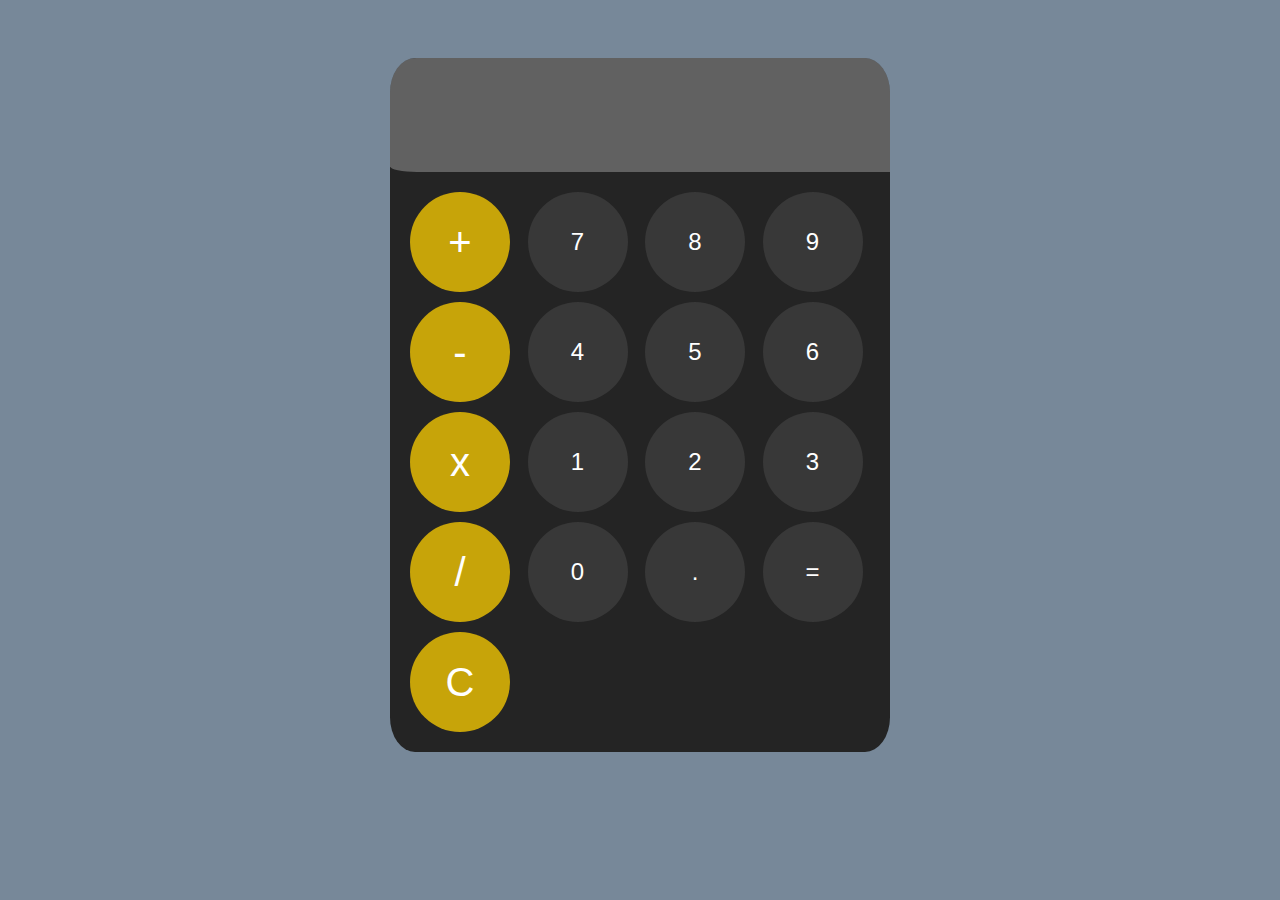
<file: Calculator/index.html>
<!DOCTYPE html>
<html lang="en">
<head>
  <meta charset="UTF-8">
  <meta name="viewport" content="width=device-width, initial-scale=1.0">
  <title>Calculator</title>
  <link rel="stylesheet" href="style.css">

</head>
<body>
  <div class="container">
    <input id="display" type="text" readonly disabled> 
    <div class="keys">
      <button onclick="clickToDisplay(`+`)" id="operation">+</button>
      <button onclick="clickToDisplay('7')">7</button>
      <button onclick="clickToDisplay('8')">8</button>
      <button onclick="clickToDisplay('9')">9</button>
      <button onclick="clickToDisplay('-')" id="operation">-</button>
      <button onclick="clickToDisplay('4')">4</button>
      <button onclick="clickToDisplay('5')">5</button>
      <button onclick="clickToDisplay('6')">6</button>
      <button onclick="clickToDisplay('*')" id="operation">x</button>
      <button onclick="clickToDisplay('1')">1</button>
      <button onclick="clickToDisplay('2')">2</button>
      <button onclick="clickToDisplay('3')">3</button>
      <button onclick="clickToDisplay('/')" id="operation">/</button>
      <button onclick="clickToDisplay('0')">0</button>
      <button onclick="clickToDisplay('.')">.</button>
      <button onclick="calculate()">=</button>
      <button onclick="clearDisplay()" id="operation">C</button>
    </div>
  </div>

  <script src="main.js"></script>
</body>
</html>
</file>
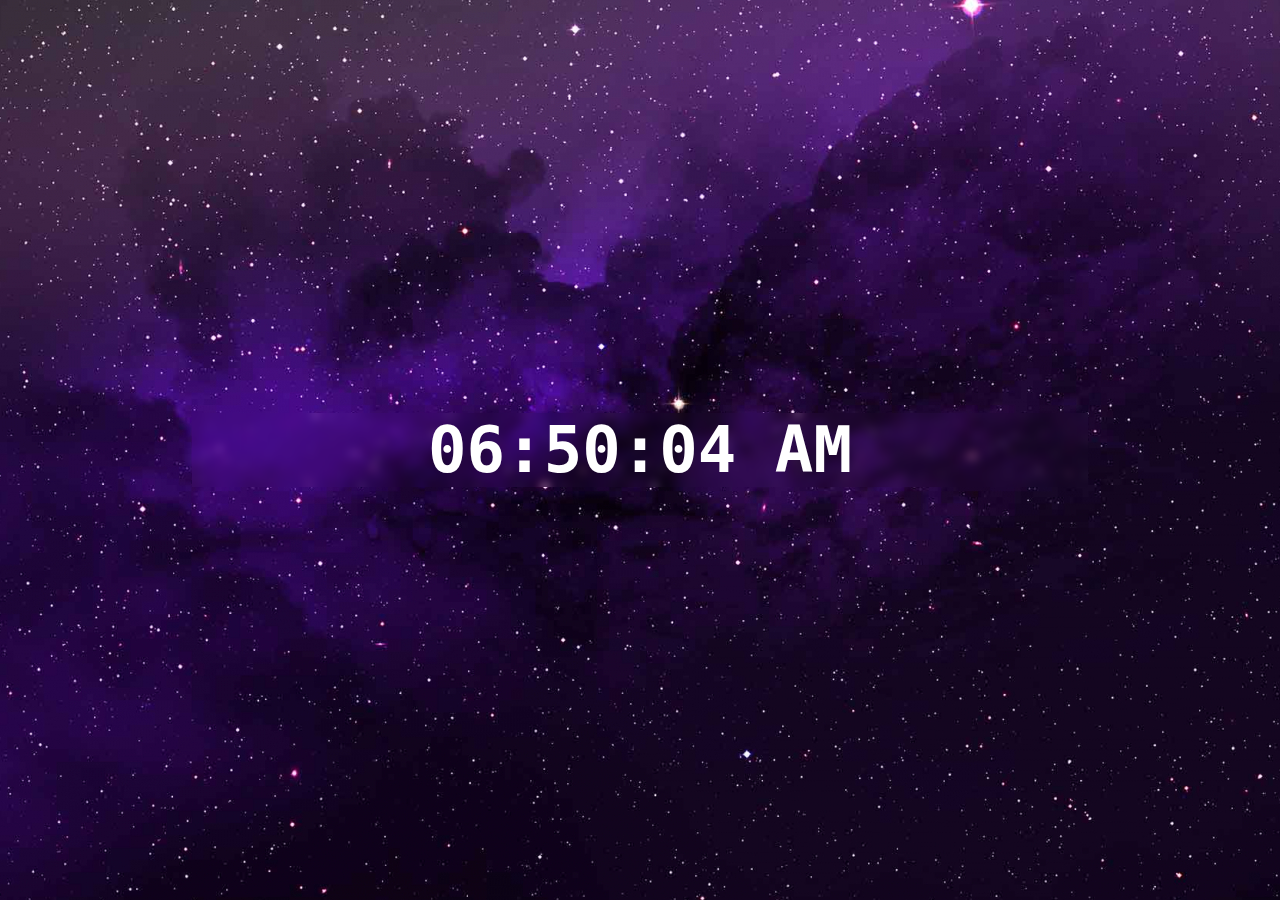
<file: Digital Clock/index.html>
<!DOCTYPE html>
<html lang="en">
<head>
  <meta charset="UTF-8">
  <meta name="viewport" content="width=device-width, initial-scale=1.0">
  <title>Digital Clock</title>
  

  <style>
    body{
      background-image: url(Image/Space.jpg);
      background-position: center;
      background-size: fixed;
      background-attachment: fixed;
      margin: 0;
      padding: 0;
    }

    #container-clock {
      height: 100vh;
      display: flex;
      align-items: center;
      justify-content: center;
    }

    #clock {
      color: white;
      font-size: 4rem;
      font-family: monospace;
      font-weight: bold;
      text-align: center;
      backdrop-filter: blur(5px);
      background-color: hsl(0, 0, 100%, 5.1);
      width: 70%;
    }

  </style>

</head>
<body>
  <div id="container-clock">
    <div id="clock">
      00:00:00
    </div>
  </div>
  <script src="main.js"></script>
</body>
</html>
</file>
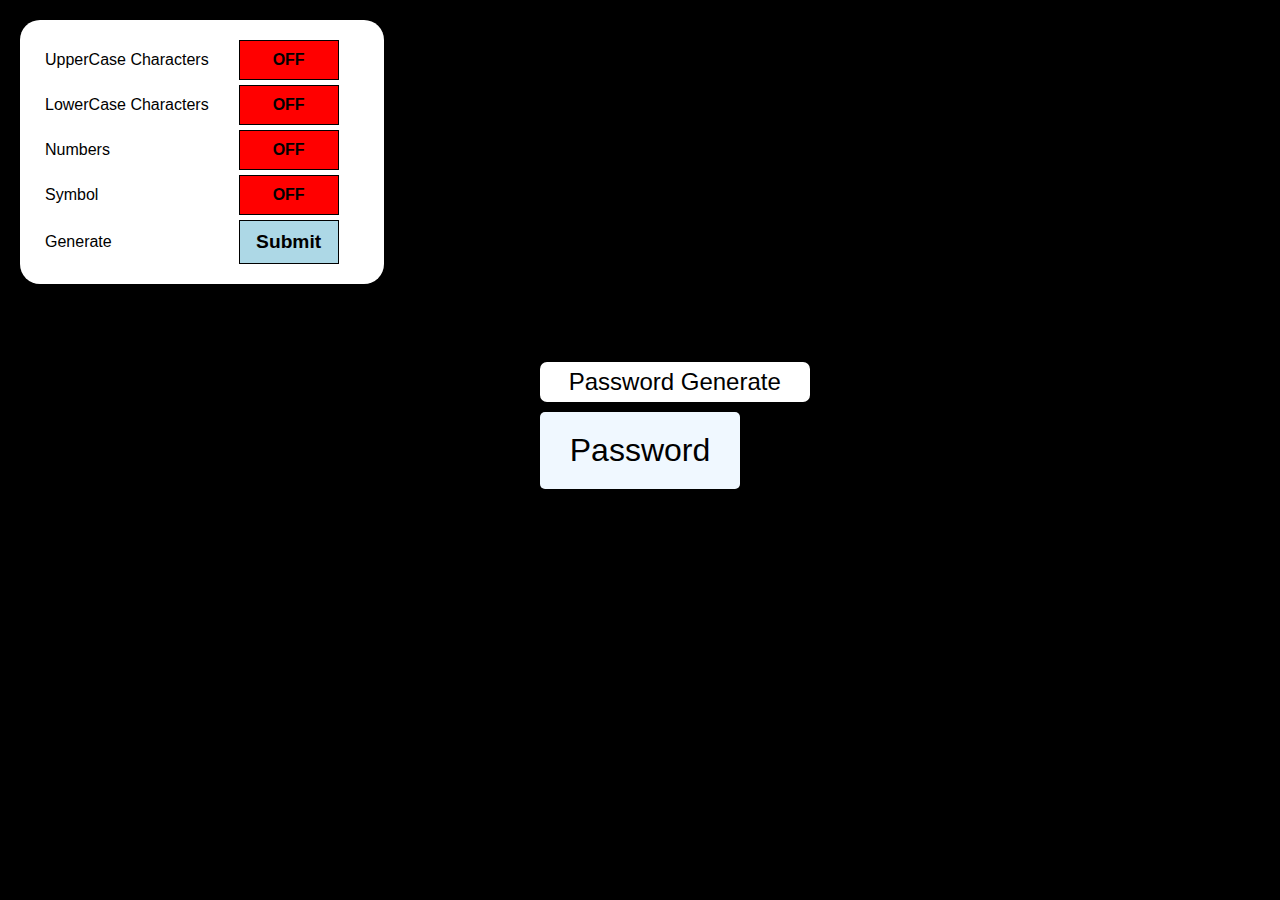
<file: Generate-Random-Password/index.html>
<!DOCTYPE html>
<html lang="en">
<head>
  <meta charset="UTF-8">
  <meta name="viewport" content="width=device-width, initial-scale=1.0">
  <title>Generate-Random-Password</title>
  <link rel="stylesheet" href="style.css">
</head>
<body>
  <main>
    <div id="button-container">
      <label>UpperCase Characters</label>
      <button id="upperCaseBtn" onclick="upperChar()">OFF</button>
      <label>LowerCase Characters</label>
      <button id="lowerCaseBtn" onclick="lowerChar()">OFF</button>
      <label>Numbers</label>
      <button id="numbersBtn" onclick="numbers()">OFF</button>
      <label>Symbol</label>
      <button id="symbolBtn" onclick="symbols()">OFF</button>
      <label>Generate</label>
      <button id="Submit" onclick="generate()">Submit</button>
    </div>
  </main>
  
  <div id="display_password">
    <div id="tooltip-password">
      Password Generate
    </div>  
    Password
  </div>

  <script src="main.js"></script>
</body>
</html>
</file>
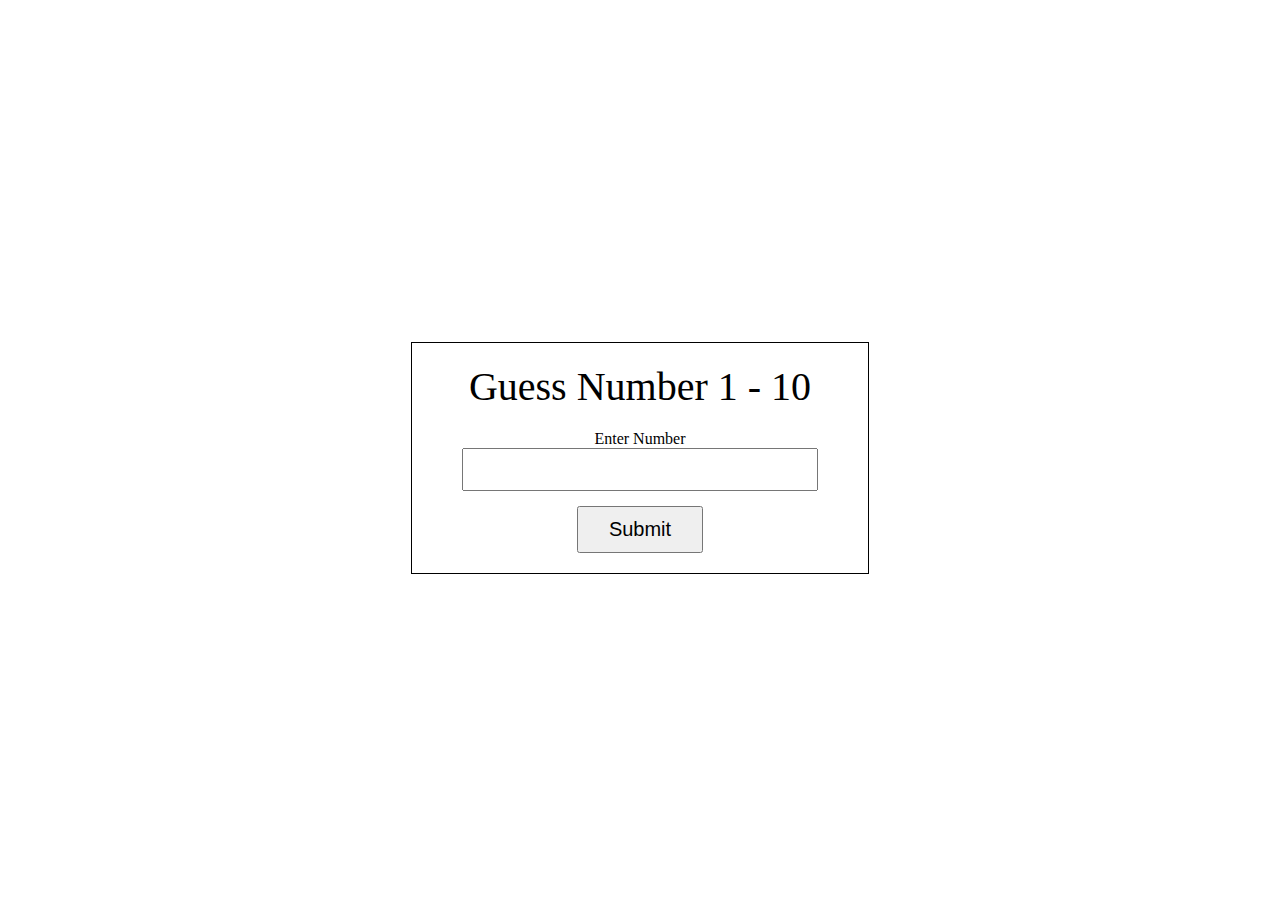
<file: GuessingGame/index.html>
<!DOCTYPE html>
<html lang="en">
<head>
  <meta charset="UTF-8">
  <meta name="viewport" content="width=device-width, initial-scale=1.0">
  <title>Guess game</title>

  <style>

    body{
      display: grid;
      justify-content: center;
      align-items: center;
      height: 100vh;
    }

    .flex-box {
      border: 1px solid black;
      display: flex;
      flex-direction: column;
      align-items: center;
      padding: 20px 50px;
    }
    
    #submitBtn {
      padding: 10px 30px;
      margin-top: 15px;
      font-size: 20px;
      cursor: pointer;

    }

    #userinput {
      padding: 5px 15px;
      font-size: 25px;
      text-align: center;

    }

    #display-number {
      font-size: 40px;
      margin-bottom: 20px;
    }



  </style>

</head>
<body>
  
  <main>
    <div class="flex-box">
      <div id="display-number">
        Guess Number 1 - 10
      </div>
      <label for="userinput">Enter Number</label>
      <input type="number" id="userinput">
      <button id="submitBtn" onclick="guessTheNumber()">Submit</button>
    </div>
  </main>

  <script src="index.js"></script>
</body>
</html>
</file>
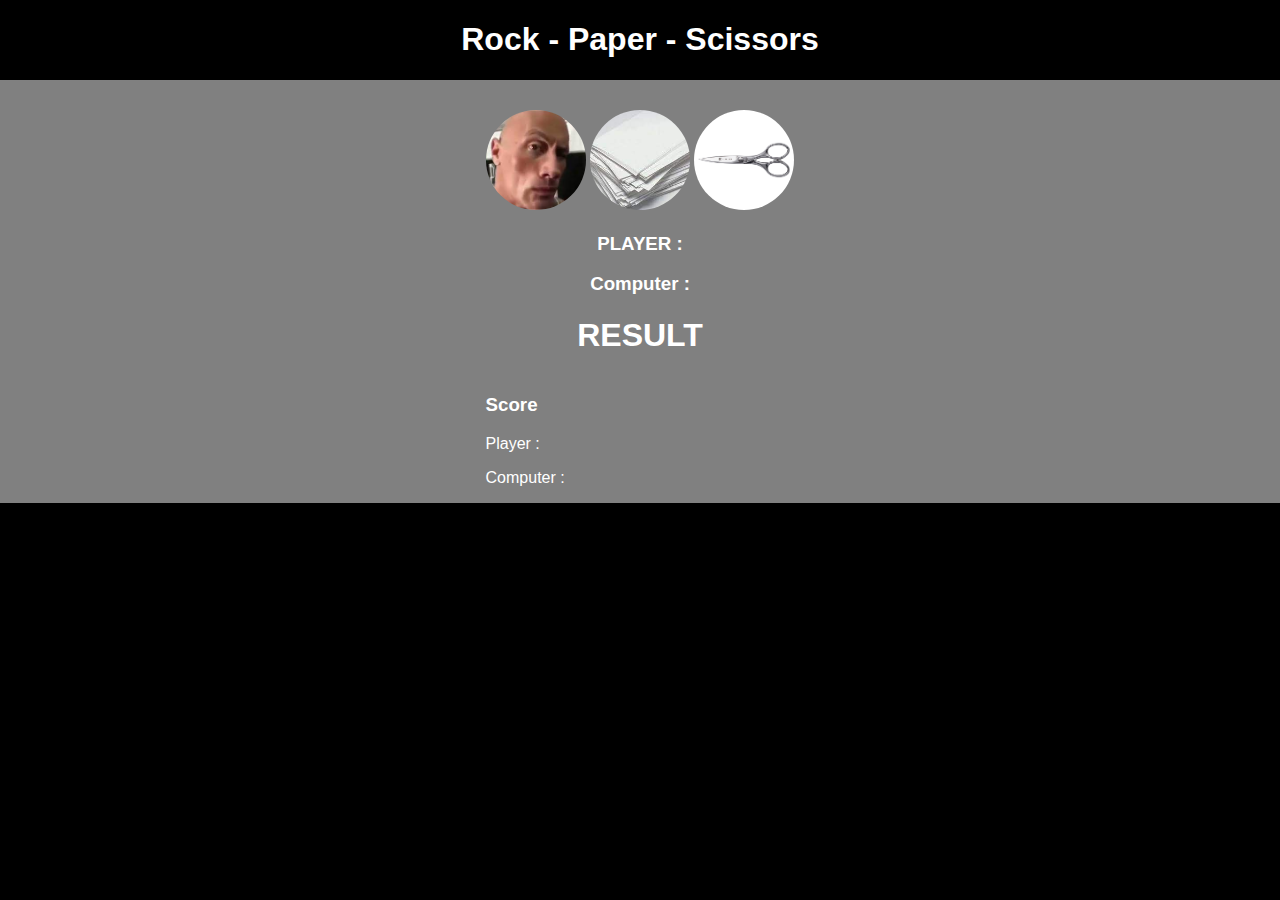
<file: rock-paper-scissor-game/index.html>
<!DOCTYPE html>
<html lang="en">
<head>
  <meta charset="UTF-8">
  <meta name="viewport" content="width=device-width, initial-scale=1.0">
  <title>Rock-Paper-Scissors-GAME</title>
  <link rel="stylesheet" href="style.css">

</head>
<body>

  <header>
    <h1>Rock - Paper - Scissors</h1>
  </header>
  
  <main id="container">
    <div class="image-Holder">
      <img onclick="rock()" src="image/rock.jpg" alt="rock" >
      <img onclick="paper()" id="paper-img" src="image/paper.jpg" alt="Paper">
      <img onclick="scissors()" src="image/scissor.jpg" alt="scissors">
    </div>
    <div class="players">
      <h3 id="player">PLAYER : </h3>
      <h3 id="computer">Computer : </h3>
      <h1 id="result">RESULT</h1>
    </div>
    <div>
      <h3>Score</h3>
      <p id="player1-score">Player : </p>
      <p id="computer-score">Computer : </p>
    </div>
  </main>

<script src="main.js"></script>
</body>
</html>
</file>
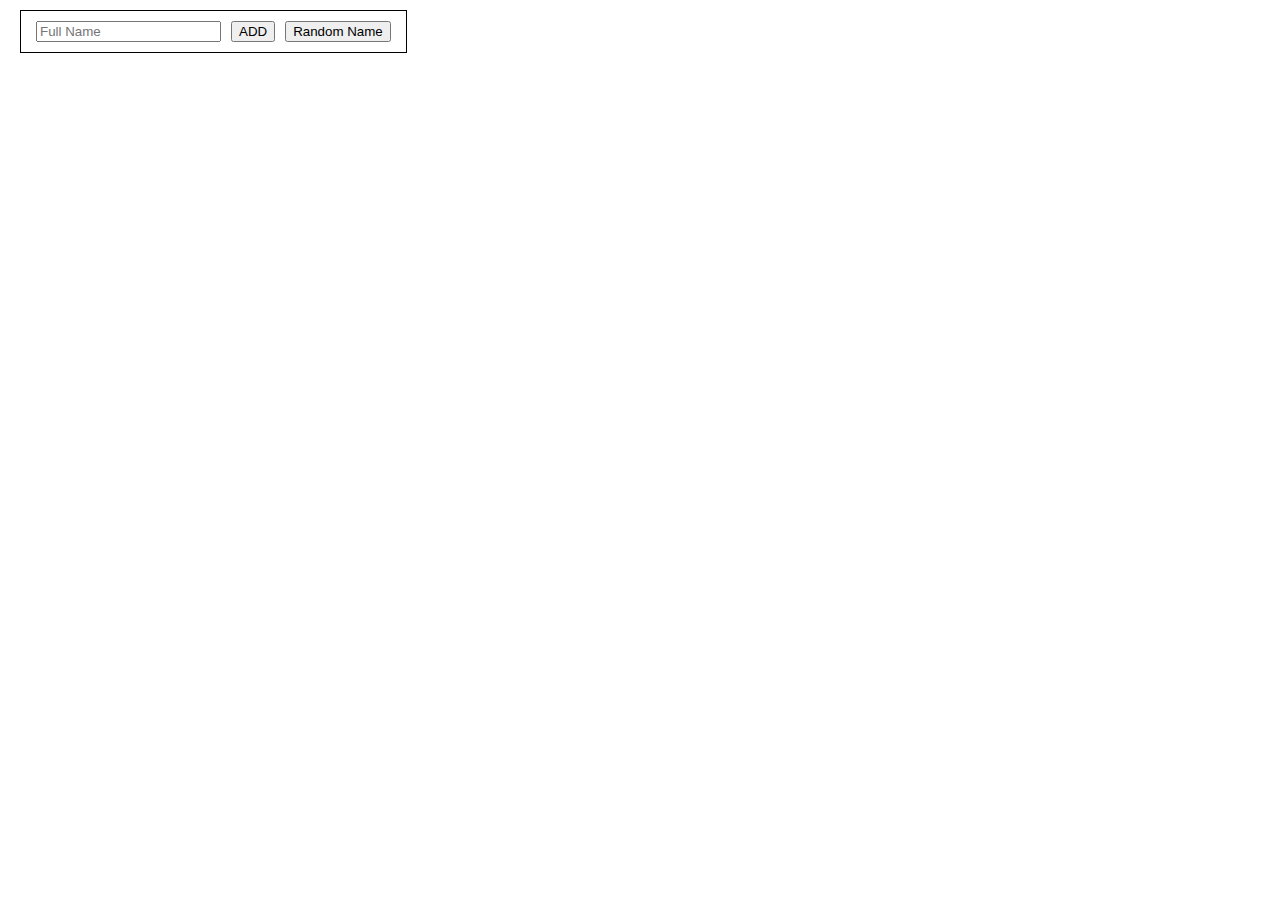
<file: simple_crud/index.html>
<!DOCTYPE html>
<html lang="en">
<head>
  <meta charset="UTF-8">
  <meta name="viewport" content="width=device-width, initial-scale=1.0">
  <title>Practice</title>
  <link rel="stylesheet" href="style.css">
</head>
<body>

  <div id="header">
    <input onfocus="this.value=''" id="fullName" type="text" placeholder="Full Name">
    <button id="submitBtn">ADD</button>
    <button onclick="random()">Random Name</button>
  </div>

  <main id="grid-Container"></main>

  <script src="main.js"></script>
</body>
</html>
</file>
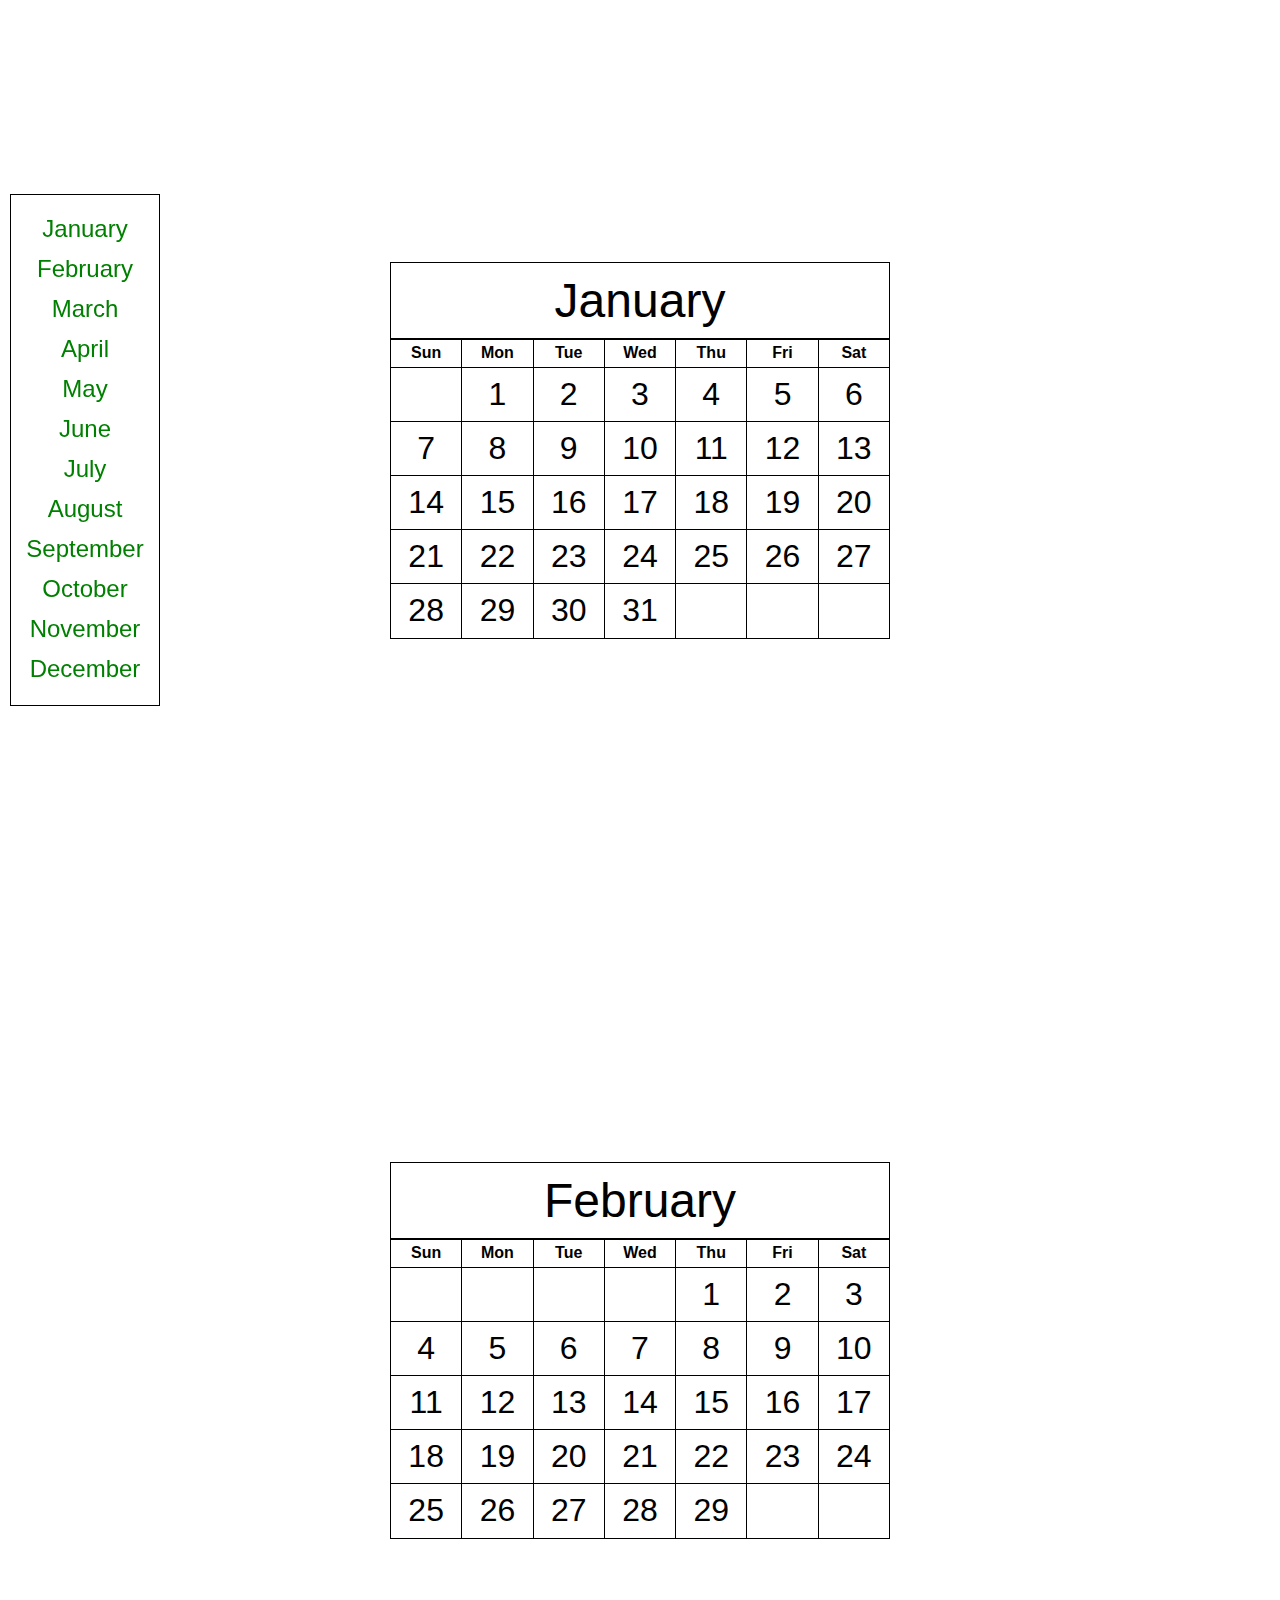
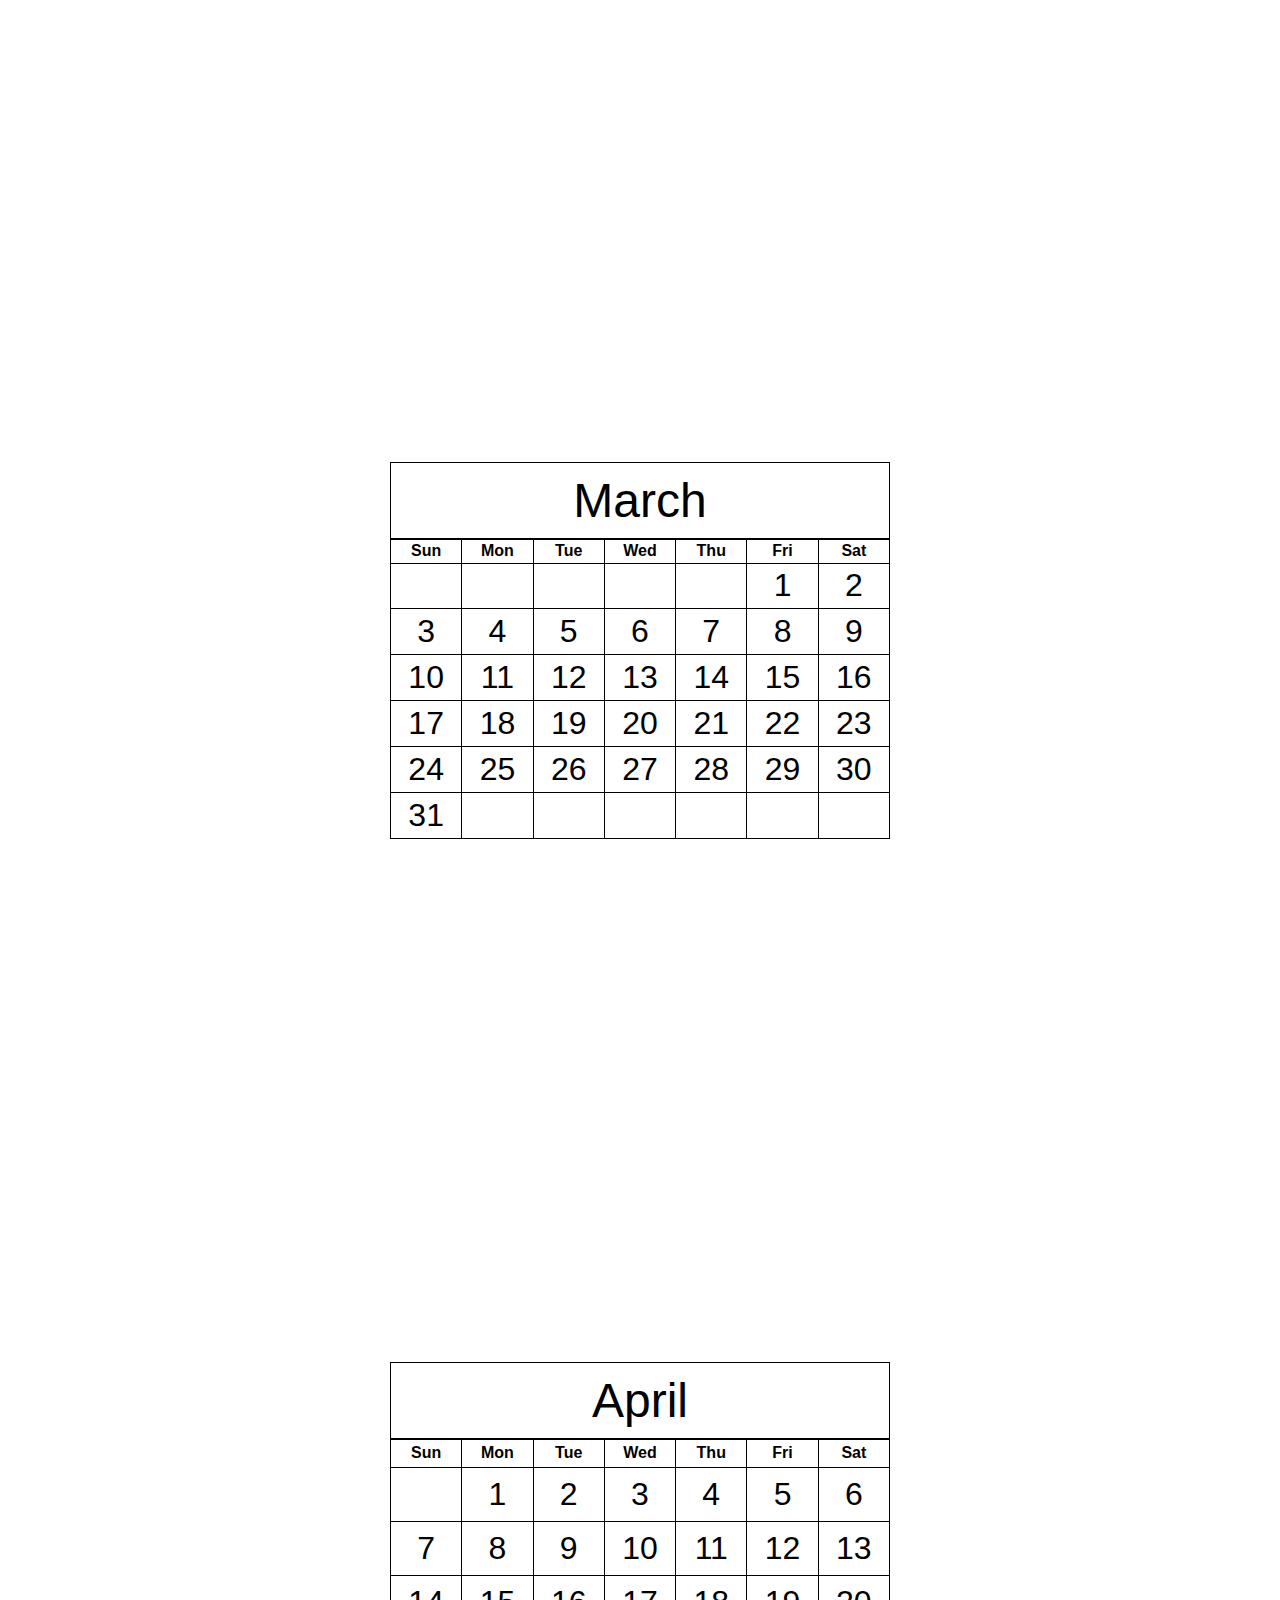
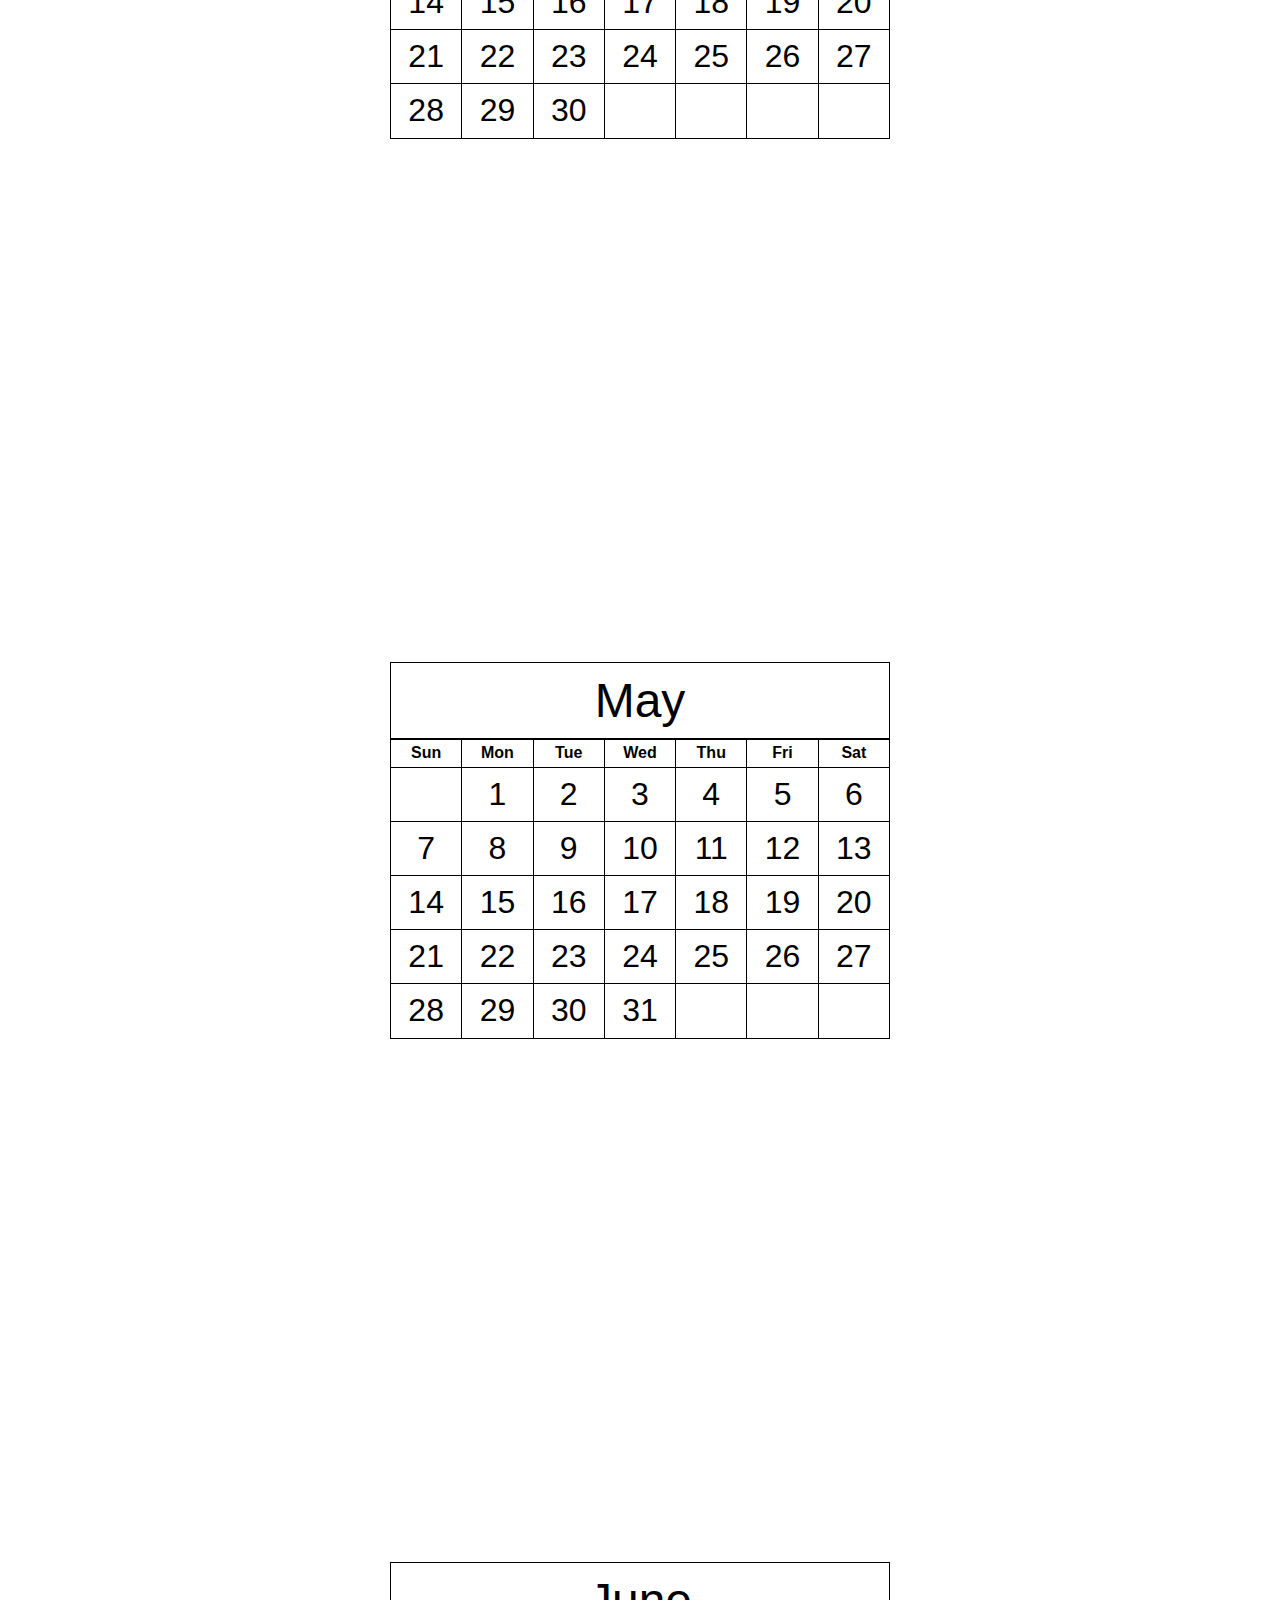
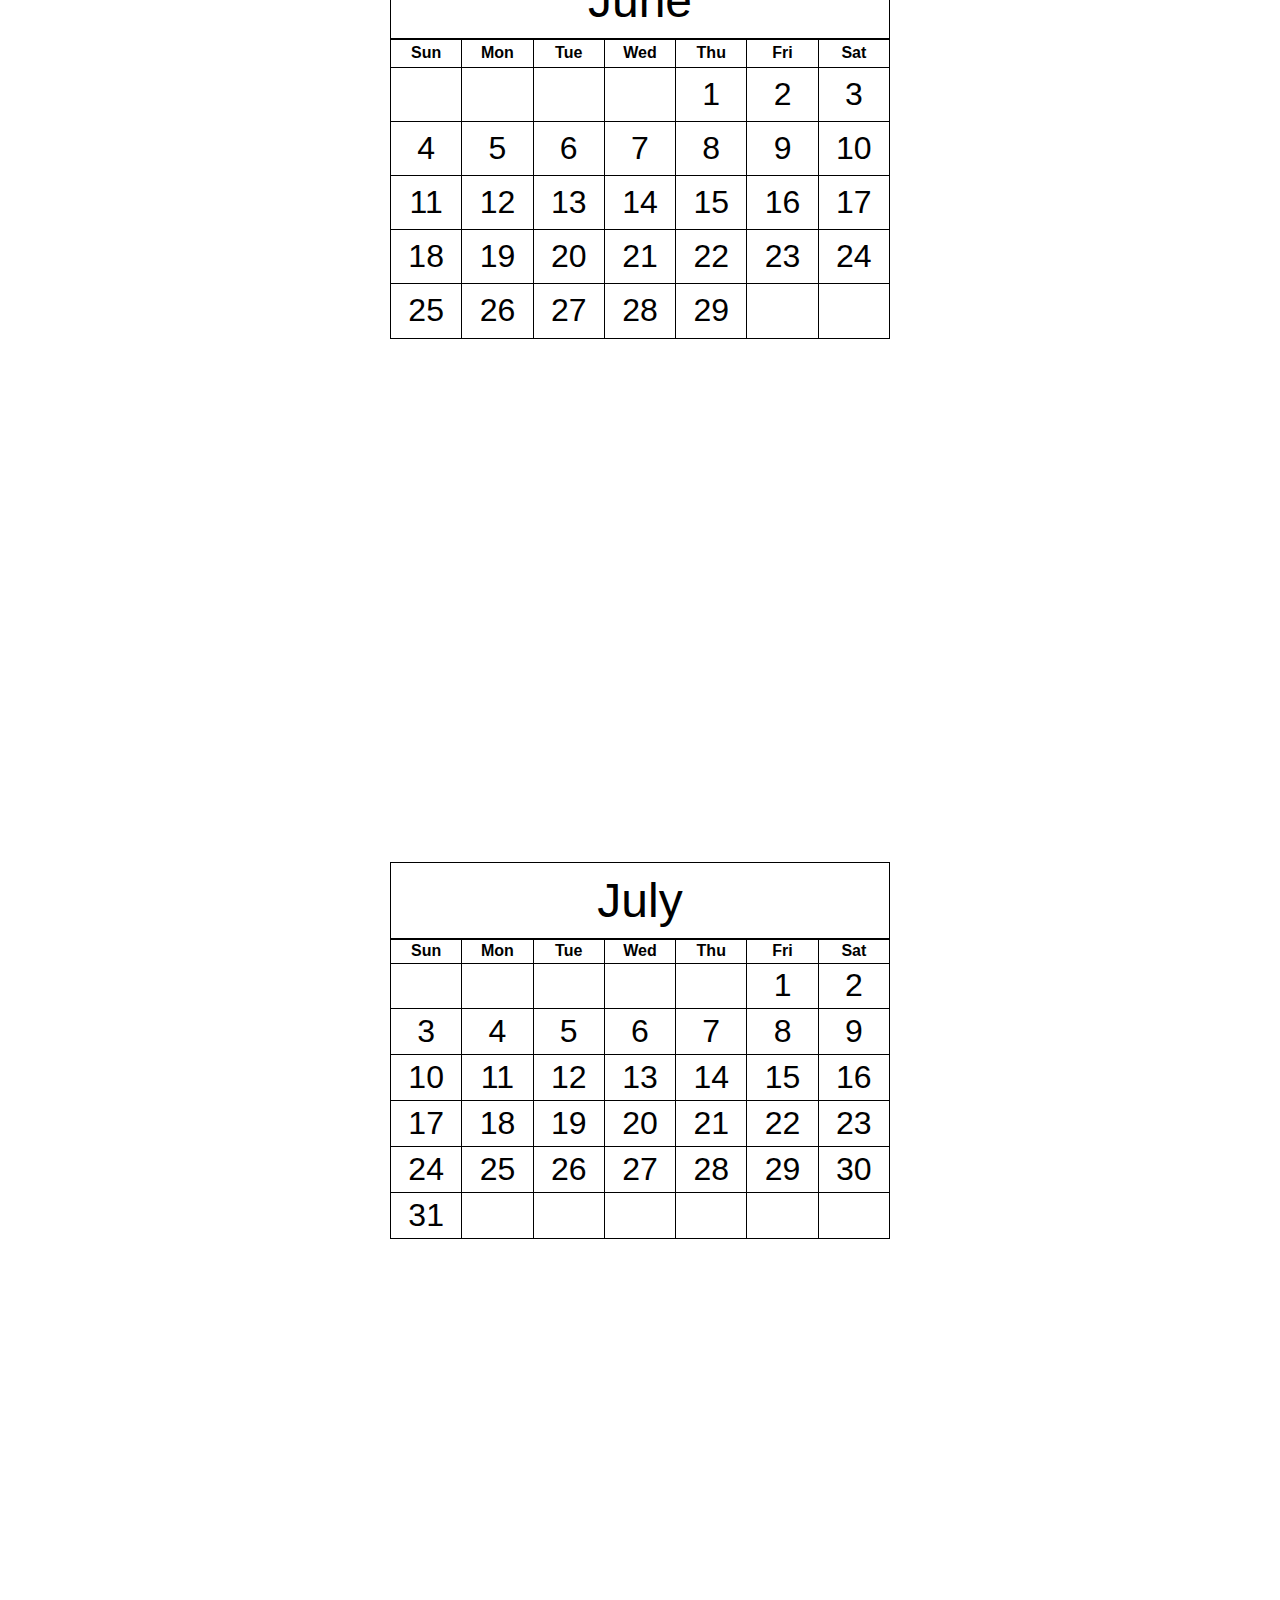
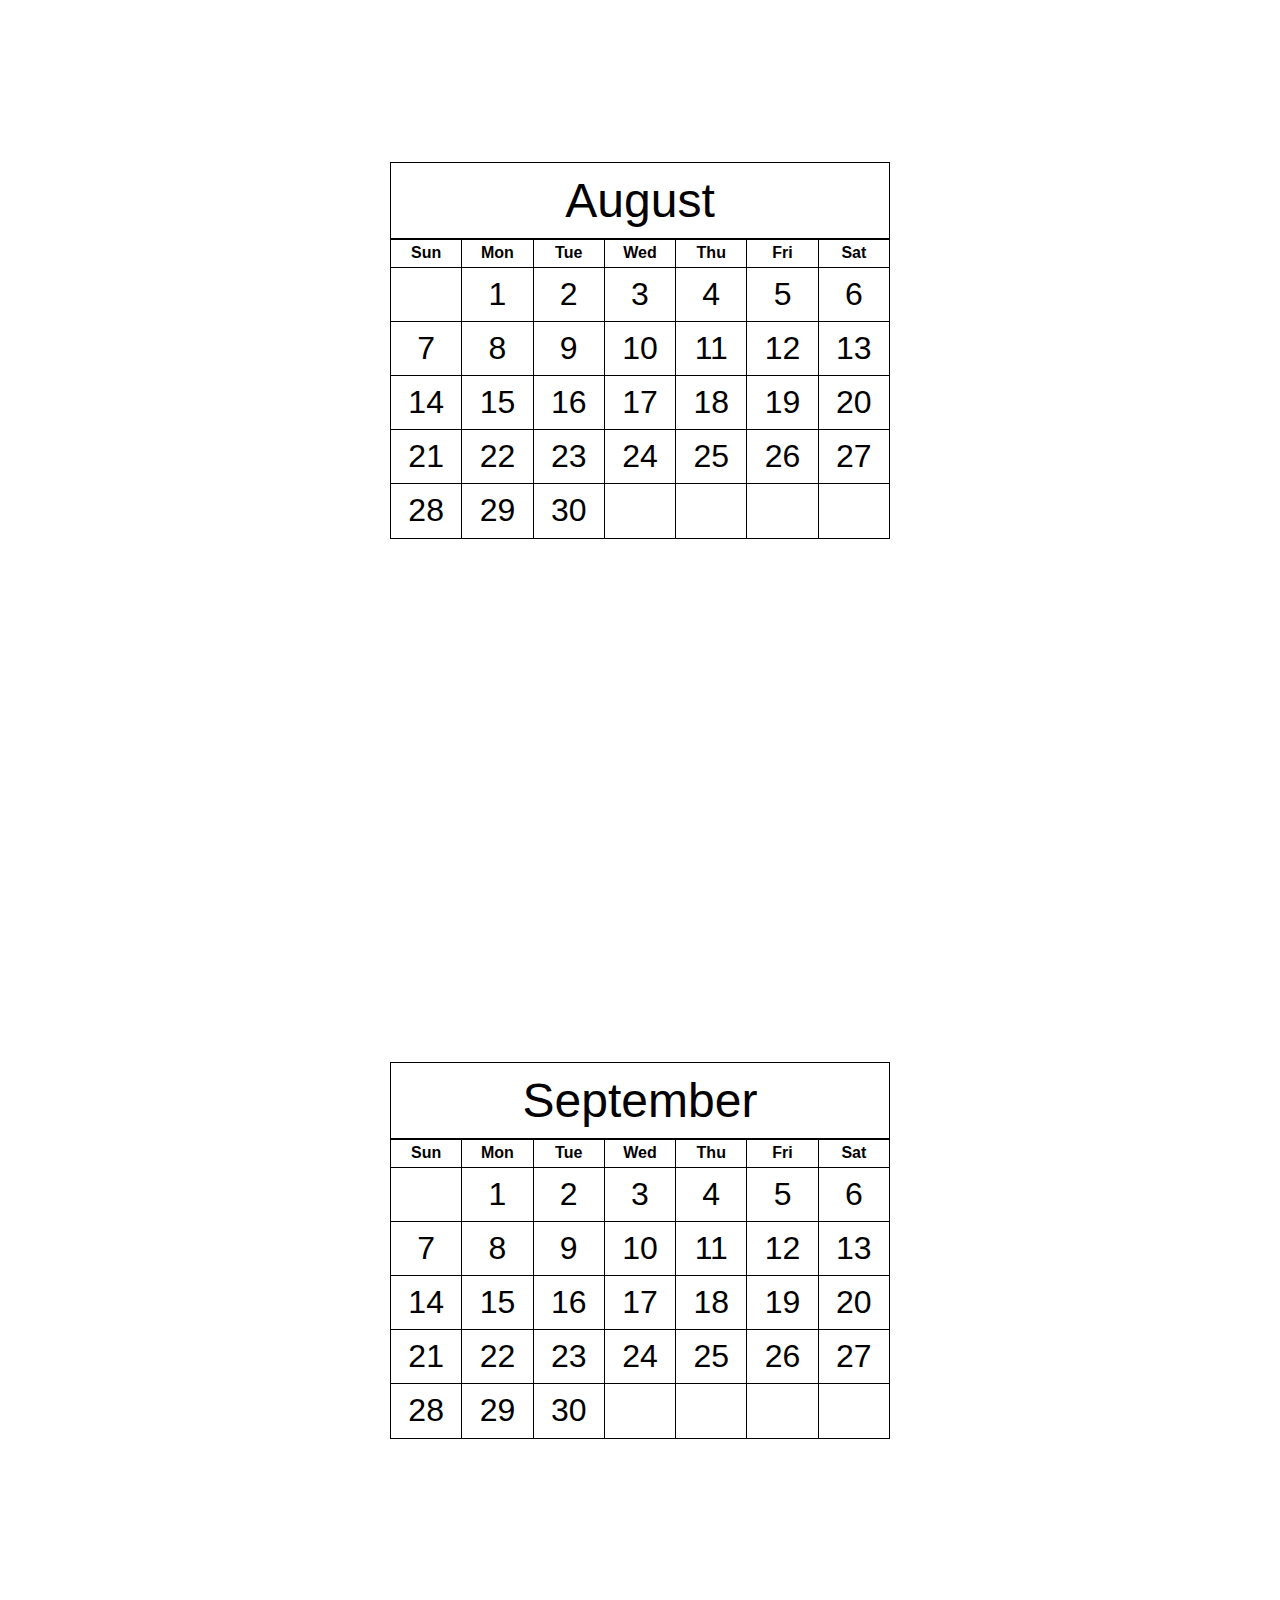
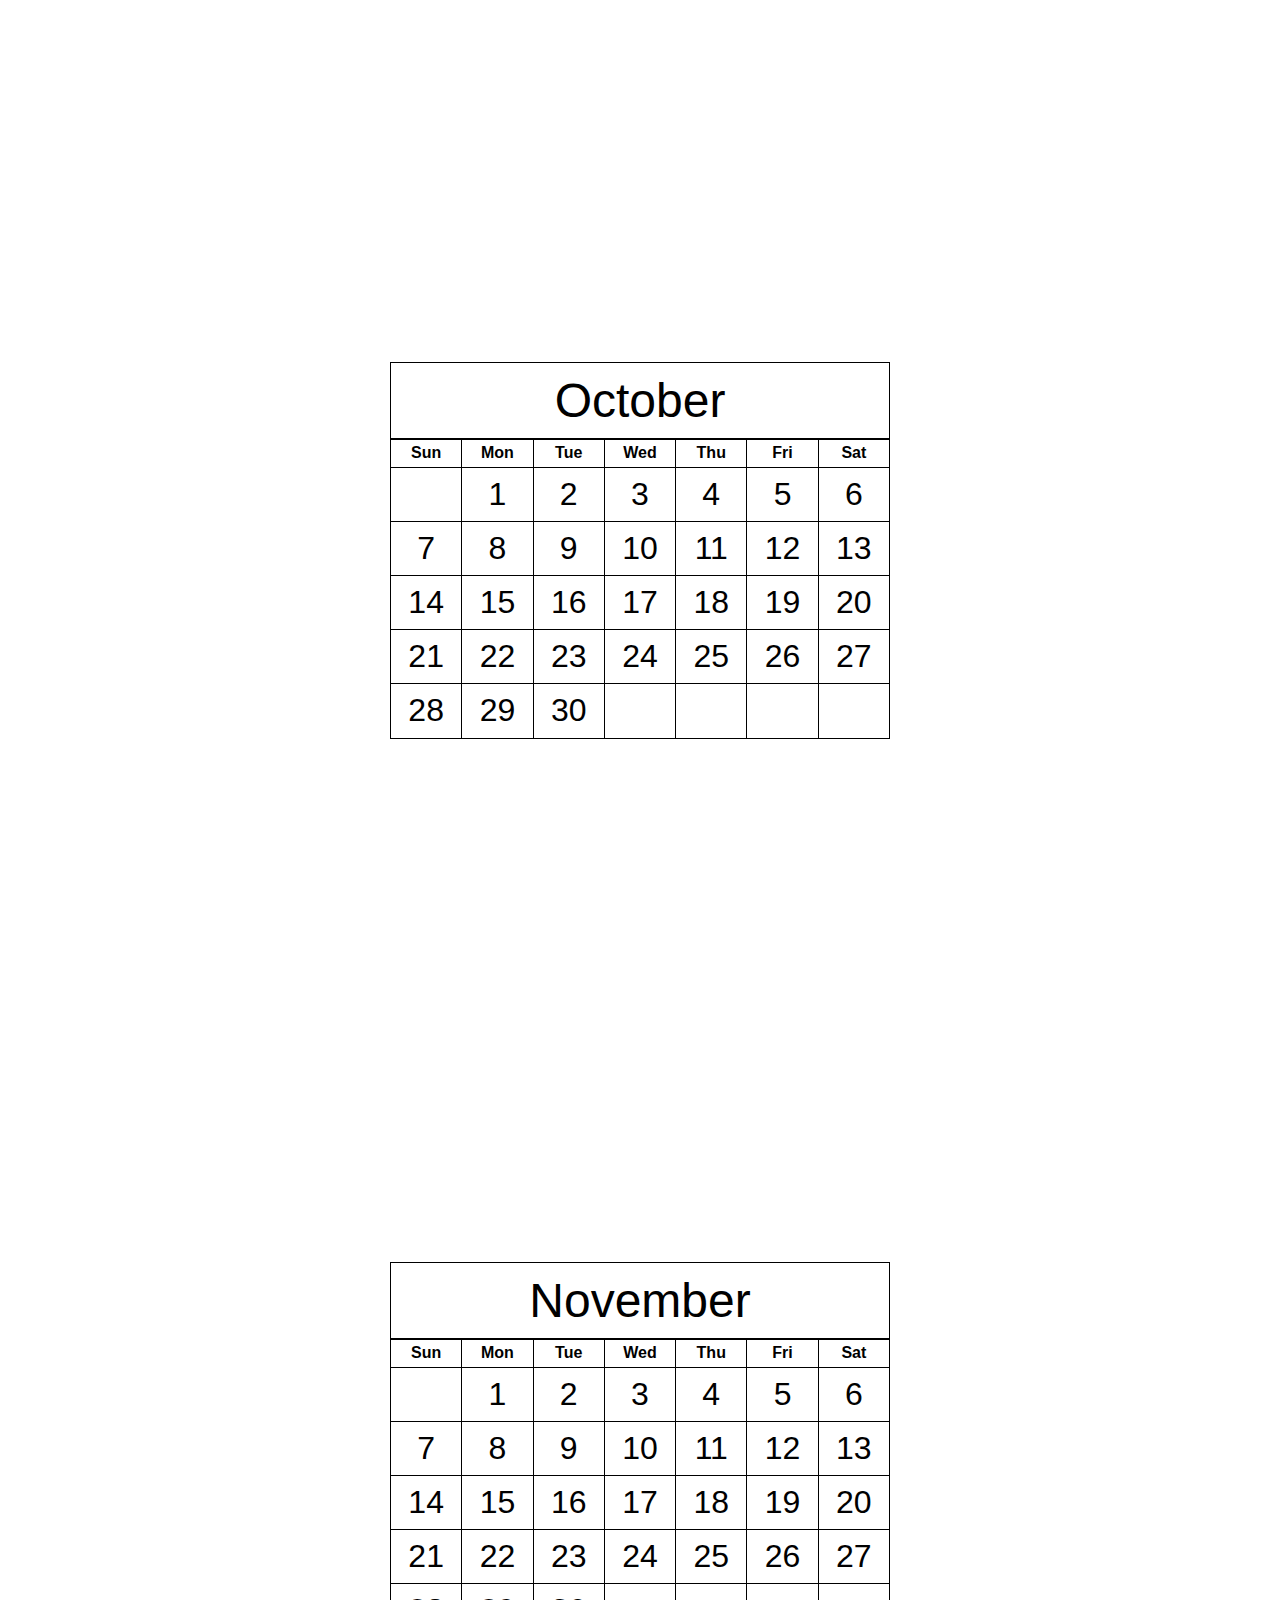
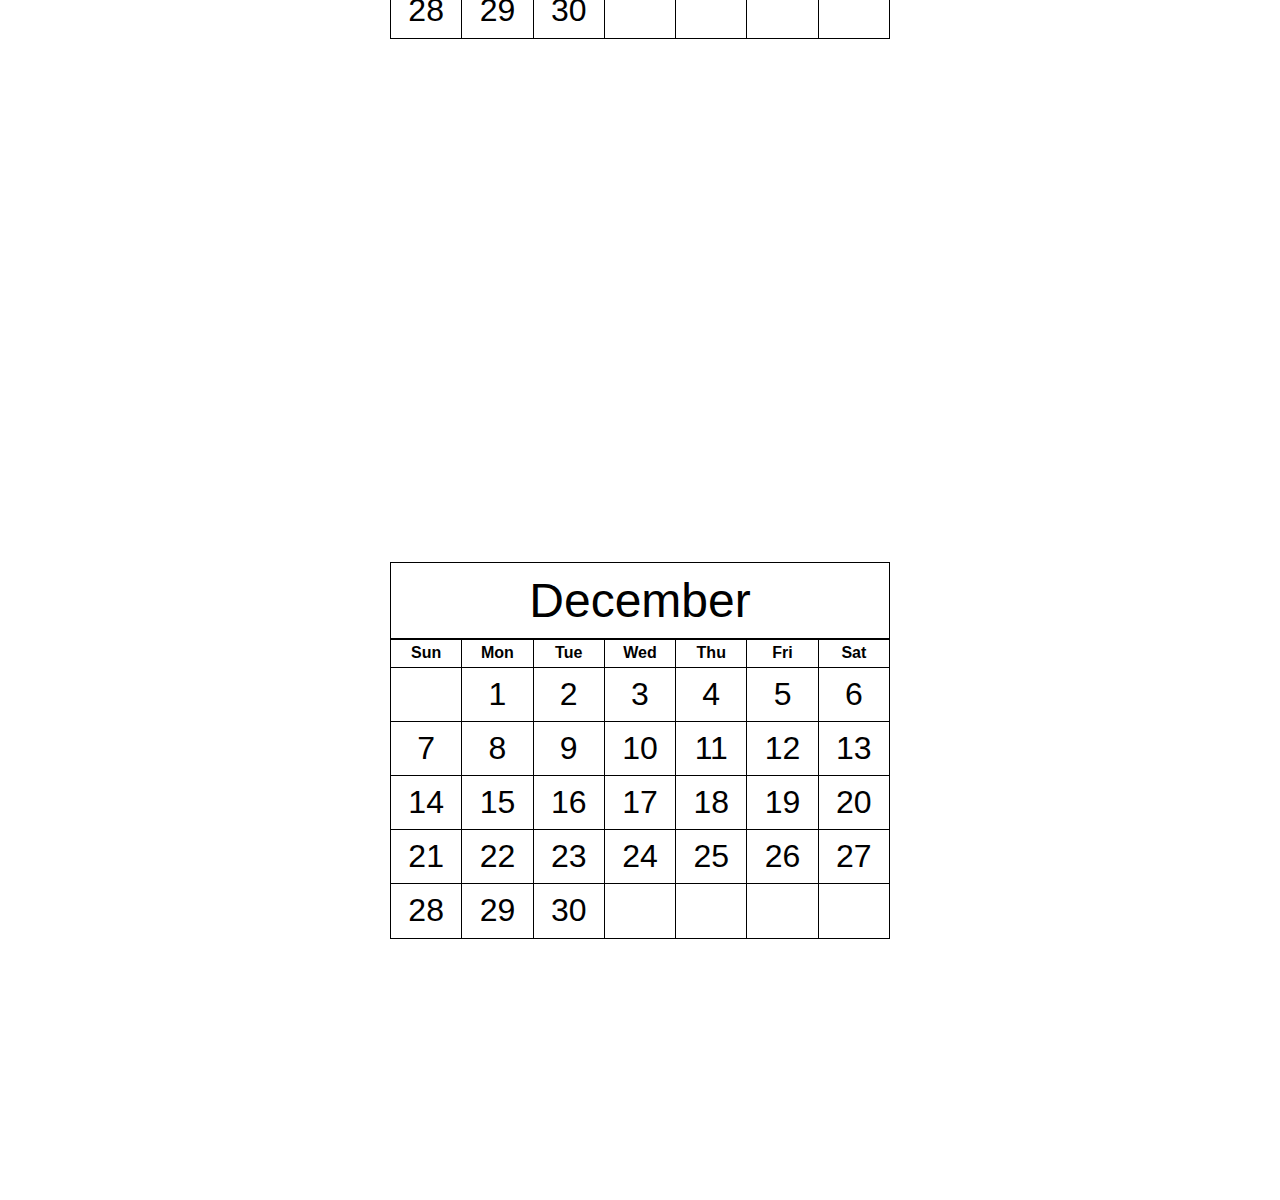
<file: Calendar/calendar.html>
<!DOCTYPE html>
<html lang="en">
<head>
  <meta charset="UTF-8">
  <meta name="viewport" content="width=device-width, initial-scale=1.0">
  <title>Calendar</title>
  <style>
    body {
      margin: 0;
      font-family: Arial, Helvetica, sans-serif;
      display: flex;
      flex-direction: column;
      position: relative;
    }

    section {
      height: 100vh;
      width: 100%;
      display: flex;
      align-items: center;
      justify-content: center;
    }

    table, 
    th, 
    td,
    caption {
      border: 1px solid black;
      border-collapse: collapse;
      text-align: center;
    }

    td {
      font-size: 2rem;
    }

    caption {
      padding: 10px 0;
      font-size: 3rem;
    }

    th,
    td {
      width: 30px;
    }

    table {
      width: 500px;
      height: 300px;
    }
    
    nav {
      width: 100px;
      gap: 5px;
      padding: 20px 5px;
      display: flex;
      align-items: center;
      justify-content: center;

      position:fixed;
      top: 0;
      left: 30px;
      bottom: 0;
    }

    nav div {
      display: flex;
      flex-direction: column;
      border: 1px solid black;
      padding: 20px 15px;
      text-align: center;
      gap: 10px;
    }

    nav div a {
      text-decoration: none;
      font-size: 1.5rem;
      color: green;
      height: 30px;
    }

    nav div a:hover {
      color: lightskyblue;
    }


    @media (max-width: 840px){
      nav {
        display: none;
      }
    }

  </style>
</head>
<body>

<nav>
  <div>
    <a href="#january">January</a>
    <a href="#february">February</a>
    <a href="#march">March</a>
    <a href="#april">April</a>
    <a href="#may">May</a>
    <a href="#june">June</a>
    <a href="#july">July</a>
    <a href="#august">August</a>
    <a href="#september">September</a>
    <a href="#october">October</a>
    <a href="#november">November</a>
    <a href="#december">December</a>
  </div>
</nav>

<section id="january">
    <table>
      <caption>January</caption>
      <tr>
        <th>Sun</th>
        <th>Mon</th>
        <th>Tue</th>
        <th>Wed</th>
        <th>Thu</th>
        <th>Fri</th>
        <th>Sat</th> 
      </tr>
      <tr>
        <td></td>
        <td>1</td>
        <td>2</td>
        <td>3</td>
        <td>4</td>
        <td>5</td>
        <td>6</td>
      </tr>
      <tr>
        <td>7</td>
        <td>8</td>
        <td>9</td>
        <td>10</td>
        <td>11</td>
        <td>12</td>
        <td>13</td>
      </tr>
      <tr>
        <td>14</td>
        <td>15</td>
        <td>16</td>
        <td>17</td>
        <td>18</td>
        <td>19</td>
        <td>20</td>
      </tr>
      <tr>
        <td>21</td>
        <td>22</td>
        <td>23</td>
        <td>24</td>
        <td>25</td>
        <td>26</td>
        <td>27</td>
      </tr>
      <tr>
        <td>28</td>
        <td>29</td>
        <td>30</td>
        <td>31</td>
        <td></td>
        <td></td>
        <td></td>
      </tr>
    </div>
  </table>
</section>

  <section id="february">
    <table>
      <caption>February</caption>
      <tr>
        <th>Sun</th>
        <th>Mon</th>
        <th>Tue</th>
        <th>Wed</th>
        <th>Thu</th>
        <th>Fri</th>
        <th>Sat</th>
      </tr>
      <tr>
        <td></td>
        <td></td>
        <td></td>
        <td></td>
        <td>1</td>
        <td>2</td>
        <td>3</td>
      </tr>
      <tr>
        <td>4</td>
        <td>5</td>
        <td>6</td>
        <td>7</td>
        <td>8</td>
        <td>9</td>
        <td>10</td>
      </tr>
      <tr>
        <td>11</td>
        <td>12</td>
        <td>13</td>
        <td>14</td>
        <td>15</td>
        <td>16</td>
        <td>17</td>
      </tr>
      <tr>
        <td>18</td>
        <td>19</td>
        <td>20</td>
        <td>21</td>
        <td>22</td>
        <td>23</td>
        <td>24</td>
      </tr>
      <tr>
        <td>25</td>
        <td>26</td>
        <td>27</td>
        <td>28</td>
        <td>29</td>
        <td></td>
        <td></td>
      </tr>
    </table>
</section>

<section id="march">
  <table>
    <caption>March</caption>
    <tr>
      <th>Sun</th>
      <th>Mon</th>
      <th>Tue</th>
      <th>Wed</th>
      <th>Thu</th>
      <th>Fri</th>
      <th>Sat</th>
    </tr>
    <tr>
      <td></td>
      <td></td>
      <td></td>
      <td></td>
      <td></td>
      <td>1</td>
      <td>2</td>
    </tr>
    <tr>
      <td>3</td>
      <td>4</td>
      <td>5</td>
      <td>6</td>
      <td>7</td>
      <td>8</td>
      <td>9</td>
    </tr>
    <tr>
      <td>10</td>
      <td>11</td>
      <td>12</td>
      <td>13</td>
      <td>14</td>
      <td>15</td>
      <td>16</td>
    </tr>
    <tr>
      <td>17</td>
      <td>18</td>
      <td>19</td>
      <td>20</td>
      <td>21</td>
      <td>22</td>
      <td>23</td>
    </tr>
    <tr>
      <td>24</td>
      <td>25</td>
      <td>26</td>
      <td>27</td>
      <td>28</td>
      <td>29</td>
      <td>30</td>
    </tr>
    <tr>
      <td>31</td>
      <td></td>
      <td></td>
      <td></td>
      <td></td>
      <td></td>
      <td></td>
    </tr>
  </table>
</section>

<section id="april">
  <table>
    <caption>April</caption>
    <tr>
      <th>Sun</th>
      <th>Mon</th>
      <th>Tue</th>
      <th>Wed</th>
      <th>Thu</th>
      <th>Fri</th>
      <th>Sat</th>
    </tr>
    <tr>
      <td></td>
      <td>1</td>
      <td>2</td>
      <td>3</td>
      <td>4</td>
      <td>5</td>
      <td>6</td>
    </tr>
    <tr>
      <td>7</td>
      <td>8</td>
      <td>9</td>
      <td>10</td>
      <td>11</td>
      <td>12</td>
      <td>13</td>
    </tr>
    <tr>
      <td>14</td>
      <td>15</td>
      <td>16</td>
      <td>17</td>
      <td>18</td>
      <td>19</td>
      <td>20</td>
    </tr>
    <tr>
      <td>21</td>
      <td>22</td>
      <td>23</td>
      <td>24</td>
      <td>25</td>
      <td>26</td>
      <td>27</td>
    </tr>
    <tr>
      <td>28</td>
      <td>29</td>
      <td>30</td>
      <td></td>
      <td></td>
      <td></td>
      <td></td>
    </tr>
  </table>
</section>

<section id="may">
  <table>
    <caption>May</caption>
    <tr>
      <th>Sun</th>
      <th>Mon</th>
      <th>Tue</th>
      <th>Wed</th>
      <th>Thu</th>
      <th>Fri</th>
      <th>Sat</th>
    </tr>
    <tr>
      <td></td>
      <td>1</td>
      <td>2</td>
      <td>3</td>
      <td>4</td>
      <td>5</td>
      <td>6</td>
    </tr>
    <tr>
      <td>7</td>
      <td>8</td>
      <td>9</td>
      <td>10</td>
      <td>11</td>
      <td>12</td>
      <td>13</td>
    </tr>
    <tr>
      <td>14</td>
      <td>15</td>
      <td>16</td>
      <td>17</td>
      <td>18</td>
      <td>19</td>
      <td>20</td>
    </tr>
    <tr>
      <td>21</td>
      <td>22</td>
      <td>23</td>
      <td>24</td>
      <td>25</td>
      <td>26</td>
      <td>27</td>
    </tr>
    <tr>
      <td>28</td>
      <td>29</td>
      <td>30</td>
      <td>31</td>
      <td></td>
      <td></td>
      <td></td>
    </tr>
  </table>
</section>

<section id="june">
  <table>
    <caption>June</caption>
    <tr>
      <th>Sun</th>
      <th>Mon</th>
      <th>Tue</th>
      <th>Wed</th>
      <th>Thu</th>
      <th>Fri</th>
      <th>Sat</th>
    </tr>
    <tr>
      <td></td>
      <td></td>
      <td></td>
      <td></td>
      <td>1</td>
      <td>2</td>
      <td>3</td>
    </tr>
    <tr>
      <td>4</td>
      <td>5</td>
      <td>6</td>
      <td>7</td>
      <td>8</td>
      <td>9</td>
      <td>10</td>
    </tr>
    <tr>
      <td>11</td>
      <td>12</td>
      <td>13</td>
      <td>14</td>
      <td>15</td>
      <td>16</td>
      <td>17</td>
    </tr>
    <tr>
      <td>18</td>
      <td>19</td>
      <td>20</td>
      <td>21</td>
      <td>22</td>
      <td>23</td>
      <td>24</td>
    </tr>
    <tr>
      <td>25</td>
      <td>26</td>
      <td>27</td>
      <td>28</td>
      <td>29</td>
      <td></td>
      <td></td>
    </tr>
  </table>
</section>

<section id="july">
  <table>
    <caption>July</caption>
    <tr>
      <th>Sun</th>
      <th>Mon</th>
      <th>Tue</th>
      <th>Wed</th>
      <th>Thu</th>
      <th>Fri</th>
      <th>Sat</th>
    </tr>
    <tr>
      <td></td>
      <td></td>
      <td></td>
      <td></td>
      <td></td>
      <td>1</td>
      <td>2</td>
    </tr>
    <tr>
      <td>3</td>
      <td>4</td>
      <td>5</td>
      <td>6</td>
      <td>7</td>
      <td>8</td>
      <td>9</td>
    </tr>
    <tr>
      <td>10</td>
      <td>11</td>
      <td>12</td>
      <td>13</td>
      <td>14</td>
      <td>15</td>
      <td>16</td>
    </tr>
    <tr>
      <td>17</td>
      <td>18</td>
      <td>19</td>
      <td>20</td>
      <td>21</td>
      <td>22</td>
      <td>23</td>
    </tr>
    <tr>
      <td>24</td>
      <td>25</td>
      <td>26</td>
      <td>27</td>
      <td>28</td>
      <td>29</td>
      <td>30</td>
    </tr>
    <tr>
      <td>31</td>
      <td></td>
      <td></td>
      <td></td>
      <td></td>
      <td></td>
      <td></td>
    </tr>
  </table>
</section>

<section id="august">
  <table>
    <caption>August</caption>
    <tr>
      <th>Sun</th>
      <th>Mon</th>
      <th>Tue</th>
      <th>Wed</th>
      <th>Thu</th>
      <th>Fri</th>
      <th>Sat</th>
    </tr>
    <tr>
      <td></td>
      <td>1</td>
      <td>2</td>
      <td>3</td>
      <td>4</td>
      <td>5</td>
      <td>6</td>
    </tr>
    <tr>
      <td>7</td>
      <td>8</td>
      <td>9</td>
      <td>10</td>
      <td>11</td>
      <td>12</td>
      <td>13</td>
    </tr>
    <tr>
      <td>14</td>
      <td>15</td>
      <td>16</td>
      <td>17</td>
      <td>18</td>
      <td>19</td>
      <td>20</td>
    </tr>
    <tr>
      <td>21</td>
      <td>22</td>
      <td>23</td>
      <td>24</td>
      <td>25</td>
      <td>26</td>
      <td>27</td>
    </tr>
    <tr>
      <td>28</td>
      <td>29</td>
      <td>30</td>
      <td></td>
      <td></td>
      <td></td>
      <td></td>
    </tr>
  </table>
</section>

<section id="september">
  <table>
    <caption>September</caption>
    <tr>
      <th>Sun</th>
      <th>Mon</th>
      <th>Tue</th>
      <th>Wed</th>
      <th>Thu</th>
      <th>Fri</th>
      <th>Sat</th>
    </tr>
    <tr>
      <td></td>
      <td>1</td>
      <td>2</td>
      <td>3</td>
      <td>4</td>
      <td>5</td>
      <td>6</td>
    </tr>
    <tr>
      <td>7</td>
      <td>8</td>
      <td>9</td>
      <td>10</td>
      <td>11</td>
      <td>12</td>
      <td>13</td>
    </tr>
    <tr>
      <td>14</td>
      <td>15</td>
      <td>16</td>
      <td>17</td>
      <td>18</td>
      <td>19</td>
      <td>20</td>
    </tr>
    <tr>
      <td>21</td>
      <td>22</td>
      <td>23</td>
      <td>24</td>
      <td>25</td>
      <td>26</td>
      <td>27</td>
    </tr>
    <tr>
      <td>28</td>
      <td>29</td>
      <td>30</td>
      <td></td>
      <td></td>
      <td></td>
      <td></td>
    </tr>
  </table>
</section>

<section id="october">
  <table>
    <caption>October</caption>
    <tr>
      <th>Sun</th>
      <th>Mon</th>
      <th>Tue</th>
      <th>Wed</th>
      <th>Thu</th>
      <th>Fri</th>
      <th>Sat</th>
    </tr>
    <tr>
      <td></td>
      <td>1</td>
      <td>2</td>
      <td>3</td>
      <td>4</td>
      <td>5</td>
      <td>6</td>
    </tr>
    <tr>
      <td>7</td>
      <td>8</td>
      <td>9</td>
      <td>10</td>
      <td>11</td>
      <td>12</td>
      <td>13</td>
    </tr>
    <tr>
      <td>14</td>
      <td>15</td>
      <td>16</td>
      <td>17</td>
      <td>18</td>
      <td>19</td>
      <td>20</td>
    </tr>
    <tr>
      <td>21</td>
      <td>22</td>
      <td>23</td>
      <td>24</td>
      <td>25</td>
      <td>26</td>
      <td>27</td>
    </tr>
    <tr>
      <td>28</td>
      <td>29</td>
      <td>30</td>
      <td></td>
      <td></td>
      <td></td>
      <td></td>
    </tr>
  </table>
</section>

<section id="november">
  <table>
    <caption>November</caption>
    <tr>
      <th>Sun</th>
      <th>Mon</th>
      <th>Tue</th>
      <th>Wed</th>
      <th>Thu</th>
      <th>Fri</th>
      <th>Sat</th>
    </tr>
    <tr>
      <td></td>
      <td>1</td>
      <td>2</td>
      <td>3</td>
      <td>4</td>
      <td>5</td>
      <td>6</td>
    </tr>
    <tr>
      <td>7</td>
      <td>8</td>
      <td>9</td>
      <td>10</td>
      <td>11</td>
      <td>12</td>
      <td>13</td>
    </tr>
    <tr>
      <td>14</td>
      <td>15</td>
      <td>16</td>
      <td>17</td>
      <td>18</td>
      <td>19</td>
      <td>20</td>
    </tr>
    <tr>
      <td>21</td>
      <td>22</td>
      <td>23</td>
      <td>24</td>
      <td>25</td>
      <td>26</td>
      <td>27</td>
    </tr>
    <tr>
      <td>28</td>
      <td>29</td>
      <td>30</td>
      <td></td>
      <td></td>
      <td></td>
      <td></td>
    </tr>
  </table>
</section>

<section id="december">
  <table>
    <caption>December</caption>
    <tr>
      <th>Sun</th>
      <th>Mon</th>
      <th>Tue</th>
      <th>Wed</th>
      <th>Thu</th>
      <th>Fri</th>
      <th>Sat</th>
    </tr>
    <tr>
      <td></td>
      <td>1</td>
      <td>2</td>
      <td>3</td>
      <td>4</td>
      <td>5</td>
      <td>6</td>
    </tr>
    <tr>
      <td>7</td>
      <td>8</td>
      <td>9</td>
      <td>10</td>
      <td>11</td>
      <td>12</td>
      <td>13</td>
    </tr>
    <tr>
      <td>14</td>
      <td>15</td>
      <td>16</td>
      <td>17</td>
      <td>18</td>
      <td>19</td>
      <td>20</td>
    </tr>
    <tr>
      <td>21</td>
      <td>22</td>
      <td>23</td>
      <td>24</td>
      <td>25</td>
      <td>26</td>
      <td>27</td>
    </tr>
    <tr>
      <td>28</td>
      <td>29</td>
      <td>30</td>
      <td></td>
      <td></td>
      <td></td>
      <td></td>
    </tr>
  </table>
</section>

</body>
</html>
</file>
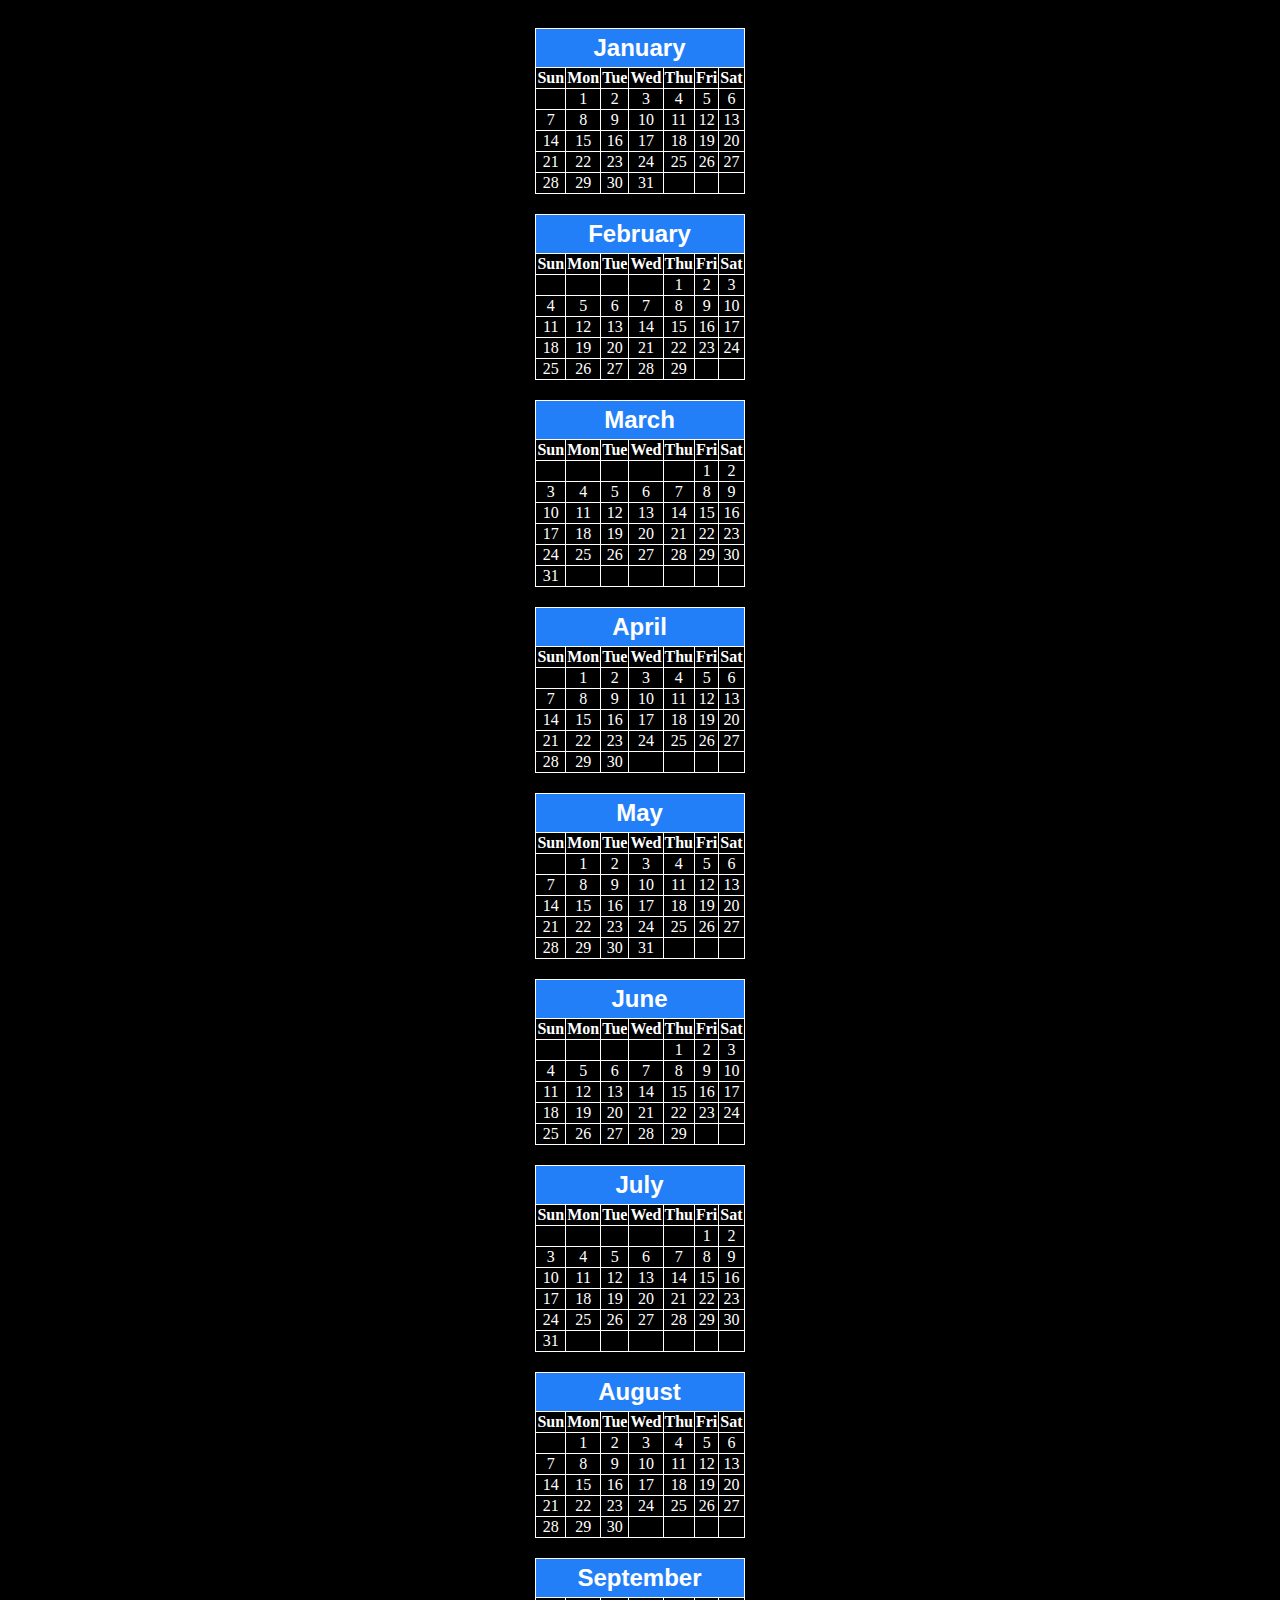
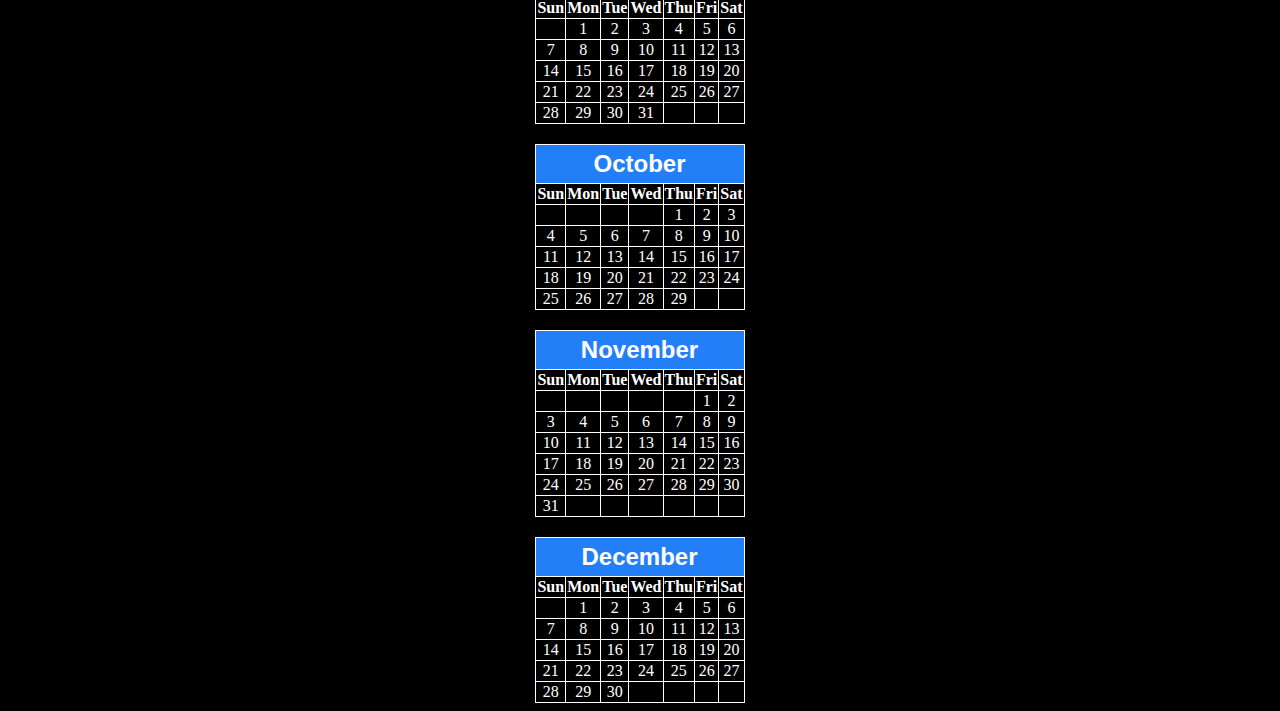
<file: Calendar/Calendar.html>
<!DOCTYPE html>
<html lang="en">
<head>
  <meta charset="UTF-8">
  <meta name="viewport" content="width=device-width, initial-scale=1.0">
  <title>Calendar</title>
  <style>

    body {
      background-color: rgb(0, 0, 0);
    }

    table,
    td,
    th {
      border: 1px solid rgb(255, 255, 255);
      text-align: center;
      border-collapse: collapse;
      color: rgb(255, 255, 255);
    }

    h1 {
      text-align: center;
      margin: 0;
      font-family: Arial;
      font-size: 1.5rem;
      padding: 5px;
      color: white;
    }

    #header {
      margin-left: -1px;
      width: 208px;
      border-left: 1px solid rgb(255, 255, 255);
      border-right: 1px solid rgb(255, 255, 255);
      border-top: 1px solid rgb(255, 255, 255);
      margin-top: 20px;
      background-color: rgb(35, 127, 248);
      display: grid;
    }

    #grid{
      align-content: center;
      display: flex;
      flex-direction: column;
      align-items: center;

    }

  </style>
</head>
<body>

  <div id="grid">

    <table>
      <div id="header">
        <h1>January</h1>
        <tr>
          <th>Sun</th>
          <th>Mon</th>
          <th>Tue</th>
          <th>Wed</th>
          <th>Thu</th>
          <th>Fri</th>
          <th>Sat</th>
        </tr>
        <tr>
          <td></td>
          <td>1</td>
          <td>2</td>
          <td>3</td>
          <td>4</td>
          <td>5</td>
          <td>6</td>
        </tr>
        <tr>
          <td>7</td>
          <td>8</td>
          <td>9</td>
          <td>10</td>
          <td>11</td>
          <td>12</td>
          <td>13</td>
        </tr>
        <tr>
          <td>14</td>
          <td>15</td>
          <td>16</td>
          <td>17</td>
          <td>18</td>
          <td>19</td>
          <td>20</td>
        </tr>
        <tr>
          <td>21</td>
          <td>22</td>
          <td>23</td>
          <td>24</td>
          <td>25</td>
          <td>26</td>
          <td>27</td>
        </tr>
        <tr>
          <td>28</td>
          <td>29</td>
          <td>30</td>
          <td>31</td>
          <td></td>
          <td></td>
          <td></td>
        </tr>
      </div>
    </table>

    <table>
      <div id="header">
        <h1>February</h1>
        <tr>
          <th>Sun</th>
          <th>Mon</th>
          <th>Tue</th>
          <th>Wed</th>
          <th>Thu</th>
          <th>Fri</th>
          <th>Sat</th>
        </tr>
        <tr>
          <td></td>
          <td></td>
          <td></td>
          <td></td>
          <td>1</td>
          <td>2</td>
          <td>3</td>
        </tr>
        <tr>
          <td>4</td>
          <td>5</td>
          <td>6</td>
          <td>7</td>
          <td>8</td>
          <td>9</td>
          <td>10</td>
        </tr>
        <tr>
          <td>11</td>
          <td>12</td>
          <td>13</td>
          <td>14</td>
          <td>15</td>
          <td>16</td>
          <td>17</td>
        </tr>
        <tr>
          <td>18</td>
          <td>19</td>
          <td>20</td>
          <td>21</td>
          <td>22</td>
          <td>23</td>
          <td>24</td>
        </tr>
        <tr>
          <td>25</td>
          <td>26</td>
          <td>27</td>
          <td>28</td>
          <td>29</td>
          <td></td>
          <td></td>
        </tr>
      </div>
    </table>

    <table>
      <div id="header">
        <h1>March</h1>
        <tr>
          <th>Sun</th>
          <th>Mon</th>
          <th>Tue</th>
          <th>Wed</th>
          <th>Thu</th>
          <th>Fri</th>
          <th>Sat</th>
        </tr>
        <tr>
          <td></td>
          <td></td>
          <td></td>
          <td></td>
          <td></td>
          <td>1</td>
          <td>2</td>
        </tr>
        <tr>
          <td>3</td>
          <td>4</td>
          <td>5</td>
          <td>6</td>
          <td>7</td>
          <td>8</td>
          <td>9</td>
        </tr>
        <tr>
          <td>10</td>
          <td>11</td>
          <td>12</td>
          <td>13</td>
          <td>14</td>
          <td>15</td>
          <td>16</td>
        </tr>
        <tr>
          <td>17</td>
          <td>18</td>
          <td>19</td>
          <td>20</td>
          <td>21</td>
          <td>22</td>
          <td>23</td>
        </tr>
        <tr>
          <td>24</td>
          <td>25</td>
          <td>26</td>
          <td>27</td>
          <td>28</td>
          <td>29</td>
          <td>30</td>
        </tr>
        <tr>
          <td>31</td>
          <td></td>
          <td></td>
          <td></td>
          <td></td>
          <td></td>
          <td></td>
        </tr>
      </div>
    </table>

    <table>
      <div id="header">
        <h1>April</h1>
        <tr>
          <th>Sun</th>
          <th>Mon</th>
          <th>Tue</th>
          <th>Wed</th>
          <th>Thu</th>
          <th>Fri</th>
          <th>Sat</th>
        </tr>
        <tr>
          <td></td>
          <td>1</td>
          <td>2</td>
          <td>3</td>
          <td>4</td>
          <td>5</td>
          <td>6</td>
        </tr>
        <tr>
          <td>7</td>
          <td>8</td>
          <td>9</td>
          <td>10</td>
          <td>11</td>
          <td>12</td>
          <td>13</td>
        </tr>
        <tr>
          <td>14</td>
          <td>15</td>
          <td>16</td>
          <td>17</td>
          <td>18</td>
          <td>19</td>
          <td>20</td>
        </tr>
        <tr>
          <td>21</td>
          <td>22</td>
          <td>23</td>
          <td>24</td>
          <td>25</td>
          <td>26</td>
          <td>27</td>
        </tr>
        <tr>
          <td>28</td>
          <td>29</td>
          <td>30</td>
          <td></td>
          <td></td>
          <td></td>
          <td></td>
        </tr>
      </div>
    </table>

    <!-- test -->

    <table>
      <div id="header">
        <h1>May</h1>
        <tr>
          <th>Sun</th>
          <th>Mon</th>
          <th>Tue</th>
          <th>Wed</th>
          <th>Thu</th>
          <th>Fri</th>
          <th>Sat</th>
        </tr>
        <tr>
          <td></td>
          <td>1</td>
          <td>2</td>
          <td>3</td>
          <td>4</td>
          <td>5</td>
          <td>6</td>
        </tr>
        <tr>
          <td>7</td>
          <td>8</td>
          <td>9</td>
          <td>10</td>
          <td>11</td>
          <td>12</td>
          <td>13</td>
        </tr>
        <tr>
          <td>14</td>
          <td>15</td>
          <td>16</td>
          <td>17</td>
          <td>18</td>
          <td>19</td>
          <td>20</td>
        </tr>
        <tr>
          <td>21</td>
          <td>22</td>
          <td>23</td>
          <td>24</td>
          <td>25</td>
          <td>26</td>
          <td>27</td>
        </tr>
        <tr>
          <td>28</td>
          <td>29</td>
          <td>30</td>
          <td>31</td>
          <td></td>
          <td></td>
          <td></td>
        </tr>
      </div>
    </table>

    <table>
      <div id="header">
        <h1>June</h1>
        <tr>
          <th>Sun</th>
          <th>Mon</th>
          <th>Tue</th>
          <th>Wed</th>
          <th>Thu</th>
          <th>Fri</th>
          <th>Sat</th>
        </tr>
        <tr>
          <td></td>
          <td></td>
          <td></td>
          <td></td>
          <td>1</td>
          <td>2</td>
          <td>3</td>
        </tr>
        <tr>
          <td>4</td>
          <td>5</td>
          <td>6</td>
          <td>7</td>
          <td>8</td>
          <td>9</td>
          <td>10</td>
        </tr>
        <tr>
          <td>11</td>
          <td>12</td>
          <td>13</td>
          <td>14</td>
          <td>15</td>
          <td>16</td>
          <td>17</td>
        </tr>
        <tr>
          <td>18</td>
          <td>19</td>
          <td>20</td>
          <td>21</td>
          <td>22</td>
          <td>23</td>
          <td>24</td>
        </tr>
        <tr>
          <td>25</td>
          <td>26</td>
          <td>27</td>
          <td>28</td>
          <td>29</td>
          <td></td>
          <td></td>
        </tr>
      </div>
    </table>

    <table>
      <div id="header">
        <h1>July</h1>
        <tr>
          <th>Sun</th>
          <th>Mon</th>
          <th>Tue</th>
          <th>Wed</th>
          <th>Thu</th>
          <th>Fri</th>
          <th>Sat</th>
        </tr>
        <tr>
          <td></td>
          <td></td>
          <td></td>
          <td></td>
          <td></td>
          <td>1</td>
          <td>2</td>
        </tr>
        <tr>
          <td>3</td>
          <td>4</td>
          <td>5</td>
          <td>6</td>
          <td>7</td>
          <td>8</td>
          <td>9</td>
        </tr>
        <tr>
          <td>10</td>
          <td>11</td>
          <td>12</td>
          <td>13</td>
          <td>14</td>
          <td>15</td>
          <td>16</td>
        </tr>
        <tr>
          <td>17</td>
          <td>18</td>
          <td>19</td>
          <td>20</td>
          <td>21</td>
          <td>22</td>
          <td>23</td>
        </tr>
        <tr>
          <td>24</td>
          <td>25</td>
          <td>26</td>
          <td>27</td>
          <td>28</td>
          <td>29</td>
          <td>30</td>
        </tr>
        <tr>
          <td>31</td>
          <td></td>
          <td></td>
          <td></td>
          <td></td>
          <td></td>
          <td></td>
        </tr>
      </div>
    </table>

    <table>
      <div id="header">
        <h1>August</h1>
        <tr>
          <th>Sun</th>
          <th>Mon</th>
          <th>Tue</th>
          <th>Wed</th>
          <th>Thu</th>
          <th>Fri</th>
          <th>Sat</th>
        </tr>
        <tr>
          <td></td>
          <td>1</td>
          <td>2</td>
          <td>3</td>
          <td>4</td>
          <td>5</td>
          <td>6</td>
        </tr>
        <tr>
          <td>7</td>
          <td>8</td>
          <td>9</td>
          <td>10</td>
          <td>11</td>
          <td>12</td>
          <td>13</td>
        </tr>
        <tr>
          <td>14</td>
          <td>15</td>
          <td>16</td>
          <td>17</td>
          <td>18</td>
          <td>19</td>
          <td>20</td>
        </tr>
        <tr>
          <td>21</td>
          <td>22</td>
          <td>23</td>
          <td>24</td>
          <td>25</td>
          <td>26</td>
          <td>27</td>
        </tr>
        <tr>
          <td>28</td>
          <td>29</td>
          <td>30</td>
          <td></td>
          <td></td>
          <td></td>
          <td></td>
        </tr>
      </div>
    </table>

    <!-- test -->

    <table>
      <div id="header">
        <h1>September</h1>
        <tr>
          <th>Sun</th>
          <th>Mon</th>
          <th>Tue</th>
          <th>Wed</th>
          <th>Thu</th>
          <th>Fri</th>
          <th>Sat</th>
        </tr>
        <tr>
          <td></td>
          <td>1</td>
          <td>2</td>
          <td>3</td>
          <td>4</td>
          <td>5</td>
          <td>6</td>
        </tr>
        <tr>
          <td>7</td>
          <td>8</td>
          <td>9</td>
          <td>10</td>
          <td>11</td>
          <td>12</td>
          <td>13</td>
        </tr>
        <tr>
          <td>14</td>
          <td>15</td>
          <td>16</td>
          <td>17</td>
          <td>18</td>
          <td>19</td>
          <td>20</td>
        </tr>
        <tr>
          <td>21</td>
          <td>22</td>
          <td>23</td>
          <td>24</td>
          <td>25</td>
          <td>26</td>
          <td>27</td>
        </tr>
        <tr>
          <td>28</td>
          <td>29</td>
          <td>30</td>
          <td>31</td>
          <td></td>
          <td></td>
          <td></td>
        </tr>
      </div>
    </table>

    <table>
      <div id="header">
        <h1>October</h1>
        <tr>
          <th>Sun</th>
          <th>Mon</th>
          <th>Tue</th>
          <th>Wed</th>
          <th>Thu</th>
          <th>Fri</th>
          <th>Sat</th>
        </tr>
        <tr>
          <td></td>
          <td></td>
          <td></td>
          <td></td>
          <td>1</td>
          <td>2</td>
          <td>3</td>
        </tr>
        <tr>
          <td>4</td>
          <td>5</td>
          <td>6</td>
          <td>7</td>
          <td>8</td>
          <td>9</td>
          <td>10</td>
        </tr>
        <tr>
          <td>11</td>
          <td>12</td>
          <td>13</td>
          <td>14</td>
          <td>15</td>
          <td>16</td>
          <td>17</td>
        </tr>
        <tr>
          <td>18</td>
          <td>19</td>
          <td>20</td>
          <td>21</td>
          <td>22</td>
          <td>23</td>
          <td>24</td>
        </tr>
        <tr>
          <td>25</td>
          <td>26</td>
          <td>27</td>
          <td>28</td>
          <td>29</td>
          <td></td>
          <td></td>
        </tr>
      </div>
    </table>

    <table>
      <div id="header">
        <h1>November</h1>
        <tr>
          <th>Sun</th>
          <th>Mon</th>
          <th>Tue</th>
          <th>Wed</th>
          <th>Thu</th>
          <th>Fri</th>
          <th>Sat</th>
        </tr>
        <tr>
          <td></td>
          <td></td>
          <td></td>
          <td></td>
          <td></td>
          <td>1</td>
          <td>2</td>
        </tr>
        <tr>
          <td>3</td>
          <td>4</td>
          <td>5</td>
          <td>6</td>
          <td>7</td>
          <td>8</td>
          <td>9</td>
        </tr>
        <tr>
          <td>10</td>
          <td>11</td>
          <td>12</td>
          <td>13</td>
          <td>14</td>
          <td>15</td>
          <td>16</td>
        </tr>
        <tr>
          <td>17</td>
          <td>18</td>
          <td>19</td>
          <td>20</td>
          <td>21</td>
          <td>22</td>
          <td>23</td>
        </tr>
        <tr>
          <td>24</td>
          <td>25</td>
          <td>26</td>
          <td>27</td>
          <td>28</td>
          <td>29</td>
          <td>30</td>
        </tr>
        <tr>
          <td>31</td>
          <td></td>
          <td></td>
          <td></td>
          <td></td>
          <td></td>
          <td></td>
        </tr>
      </div>
    </table>

    <table>
      <div id="header">
        <h1>December</h1>
        <tr>
          <th>Sun</th>
          <th>Mon</th>
          <th>Tue</th>
          <th>Wed</th>
          <th>Thu</th>
          <th>Fri</th>
          <th>Sat</th>
        </tr>
        <tr>
          <td></td>
          <td>1</td>
          <td>2</td>
          <td>3</td>
          <td>4</td>
          <td>5</td>
          <td>6</td>
        </tr>
        <tr>
          <td>7</td>
          <td>8</td>
          <td>9</td>
          <td>10</td>
          <td>11</td>
          <td>12</td>
          <td>13</td>
        </tr>
        <tr>
          <td>14</td>
          <td>15</td>
          <td>16</td>
          <td>17</td>
          <td>18</td>
          <td>19</td>
          <td>20</td>
        </tr>
        <tr>
          <td>21</td>
          <td>22</td>
          <td>23</td>
          <td>24</td>
          <td>25</td>
          <td>26</td>
          <td>27</td>
        </tr>
        <tr>
          <td>28</td>
          <td>29</td>
          <td>30</td>
          <td></td>
          <td></td>
          <td></td>
          <td></td>
        </tr>
      </div>
    </table>

  </div>
  
  
</body>
</html>
</file>
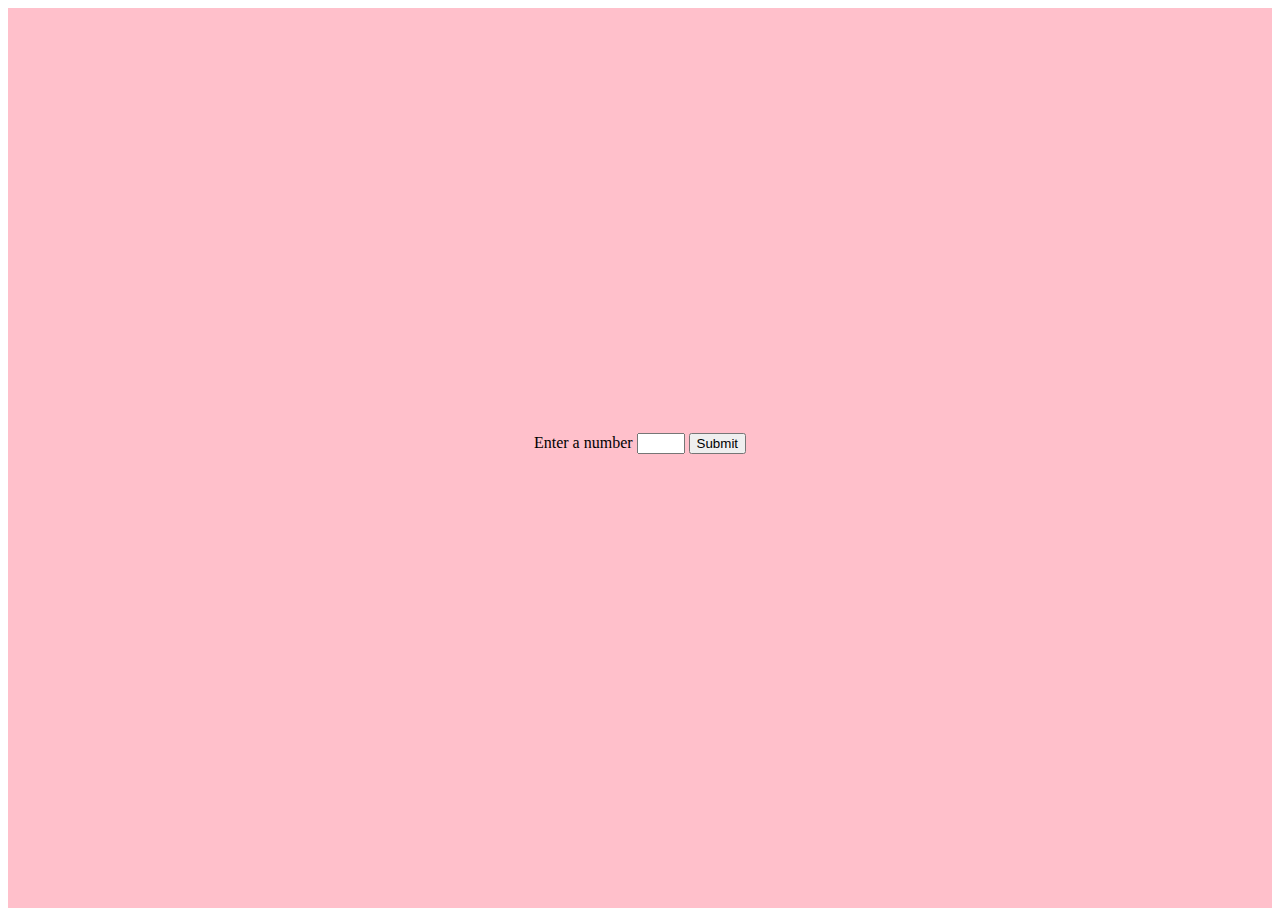
<file: Dice game/Dice_Roller.html>
<!DOCTYPE html>
<html lang="en">

<head>

  <meta charset="UTF-8">
  <meta name="viewport" content="width=device-width, initial-scale=1.0">
  <title>Dice-Roller</title>

  <style>

    .grid {
      display: flex;
      height: 100vh;
      flex-direction: column;
      background-color: pink;
      align-items: center;
      justify-content: center;
      row-gap: 30px;
    }

    #dice-images p {
      text-align: center;
      font-size: 1.5rem;
    }

    #dice-images img {
      margin-right: 10px;
      margin-left: 10px;
    }

    #result {
      font-size: 1.5rem;
      font-family: Arial;
    }

  </style>

</head>

<body>

  <div class="grid">
    <div id="dice-inputs">
      <label for="number-of-dice">Enter a number</label>
      <input id="number-of-dice" type="number" min="1" max="6">
      <button id="submit-btn" onclick="rollDice()">Submit</button>
      <div id="result"></div>
      <div id="total"></div>
    </div>
    <div id="dice-images"></div>
  </div>

  <script src="main.js"></script>
  
</body>

</html>
</file>
<file: Calculator/style.css>
body {
  height: 90vh;
  display: flex;
  align-items: center;
  justify-content: center;

  margin: 0;
  padding: 0;

  background-color: lightslategray;

}

.container {
  background-color: rgb(36, 36, 36);
  max-width: 500px;
  overflow: hidden;
  border-radius: 5%;
}

#display {
  width: 100%;
  padding: 20px;
  font-size: 4rem;
  border: none;
  border-radius: 5%;
  color: white;
}

.keys {
  display: grid;
  grid-template-columns: repeat(4, 1fr);
  align-items: center;
  justify-content: center;
  gap: 10px;
  padding: 20px;
}

button {
  background-color: rgb(56, 56, 56);
  color: white;
  border-radius: 50%;
  height: 100px;
  width: 100px;
  font-size: 1.5rem;
  border: none;
  cursor: pointer;
}

#operation {
  background-color: rgba(255, 208, 0, 0.747);
  font-size: 2.5rem;
}
</file>
<file: Generate-Random-Password/style.css>
body {
  font-family: Arial;
  background-color: black;

  height: 100vh;
  width: 100%;
  margin: 0;
  display: flex;
  align-items: center;
  justify-content: center;
}

#button-container {
  background-color: white;
  height: fit-content;
  width: fit-content;
  padding: 20px 25px;
  margin: 20px 0 0 20px;
  border-radius: 20px;

  display: grid;
  gap: 5px 30px;
  grid-template-columns: 1fr 120px;
  align-items: center;
  justify-content: center;

  position: fixed;
  top: 0;
  left: 0;
}

#upperCaseBtn,
#lowerCaseBtn,
#numbersBtn,
#symbolBtn {
  background-color: hsl(0, 100%, 50%);
  border: 1px solid;
  padding: 10px;
  font-size: 1rem;
  font-weight: bold;
  width: 100px;
}

#Submit {
  background-color: hsl(195, 53%, 79%);
  border: 1px solid;
  padding: 10px;
  font-size: 1.2rem;
  font-weight: bold;
  width: 100px;
}

#Submit:hover {
  background-color: hsl(195, 53%, 70%);
}

#Submit:active {
  background-color: hsl(195, 53%, 85%);
}


#upperCaseBtn:hover,
#lowerCaseBtn:hover,
#numbersBtn:hover,
#symbolBtn:hover {
  background-color: hsl(0, 100%, 40%);
}

#upperCaseBtn:active,
#lowerCaseBtn:active,
#numbersBtn:active,
#symbolBtn:active {
  background-color: hsl(0, 100%, 60%);
}



#display_password {
  background-color: aliceblue;
  padding: 20px 30px;
  border-radius: 5px;
  position: relative;

  font-size: 2rem;

  z-index: 100;
}

#tooltip-password {
  background-color: white;
  text-align: center;
  min-width: 240px;
  max-width: 400px;
  font-size: 1.5rem;
  border-radius: 7px;
  padding: 6px 15px;

  position: absolute;
  top: -50px;
  left: 0;
  right: 0;

}
</file>
<file: rock-paper-scissor-game/style.css>
body {
  font-family: Arial;
  margin: 0;
  color: rgb(255, 255, 255);
  background-color: black;
}

img {
  height: 100px;
  border-radius: 100%;
  cursor: pointer;
  margin-top: 30px;
}

#paper-img {
  height: 100px;
  width: 100px;
  object-fit: cover;
  object-position: center;

}

img:active {
  opacity: 70%;
}

header {
  text-align: center;
}

#container {
  background-color: gray;
  display: grid;
  align-items: center;
  justify-content: center;

}

.players {
  text-align: center;
}
</file>
<file: simple_crud/style.css>
body{
  padding-top: 50px;
}

#grid-Container {
  display: grid;
  grid-template-columns: 1fr 1fr;
  gap: 10px;
}

@media (min-width: 1100px){
  #grid-Container {
    grid-template-columns: 1fr 1fr 1fr;
    
  }
}

@media (min-width: 1350px){
  #grid-Container {
    grid-template-columns: 1fr 1fr 1fr 1fr;
    
  }
}

@media (max-width: 890px){
  #grid-Container {
    grid-template-columns: 1fr;
    width: 100%;
    place-items: center;
    
  }
  .container {
    width: 80%;
    margin: 0 30px;
  }

  body {
    padding-top: 90px;
  }

}


.container {
  border: 2px solid;
  display: grid;
  grid-template-columns: 1fr 100px 100px;
  padding: 10px 15px;
  column-gap: 10px;
}

#name{
  font-size: 1.3rem;
  font-family: Arial;
}

.editBtn,
.deleteBtn {
  appearance: button;
  backface-visibility: hidden;
  background-color: #405cf5;
  border-radius: 6px;
  border-width: 0;
  box-shadow: rgba(50, 50, 93, .1) 0 0 0 1px inset,rgba(50, 50, 93, .1) 0 2px 5px 0,rgba(0, 0, 0, .07) 0 1px 1px 0;
  box-sizing: border-box;
  color: #fff;
  cursor: pointer;
  font-family: -apple-system,system-ui,"Segoe UI",Roboto,"Helvetica Neue",Ubuntu,sans-serif;
  font-size: 100%;
  height: 44px;
  line-height: 1.15;
  margin: 12px 0 0;
  outline: none;
  overflow: hidden;
  padding: 0 25px;
  position: relative;
  text-align: center;
  text-transform: none;
  transform: translateZ(0);
  transition: all .2s,box-shadow .08s ease-in;
  user-select: none;
  -webkit-user-select: none;
  touch-action: manipulation;
  width: 100%;
}

.editBtn:hover,
.deleteBtn:hover {
  box-shadow: rgba(50, 50, 93, .1) 0 0 0 1px inset, rgba(50, 50, 93, .2) 0 6px 15px 0, rgba(0, 0, 0, .1) 0 2px 2px 0, rgba(50, 151, 211, .3) 0 0 0 4px;
}

#header {
  border: 1px solid;
  width: fit-content;
  padding: 10px 15px;
  position: fixed;
  top: 10px;
  left: 20px;
  z-index: 1;
  display: flex;
  column-gap: 10px;
}
</file>
